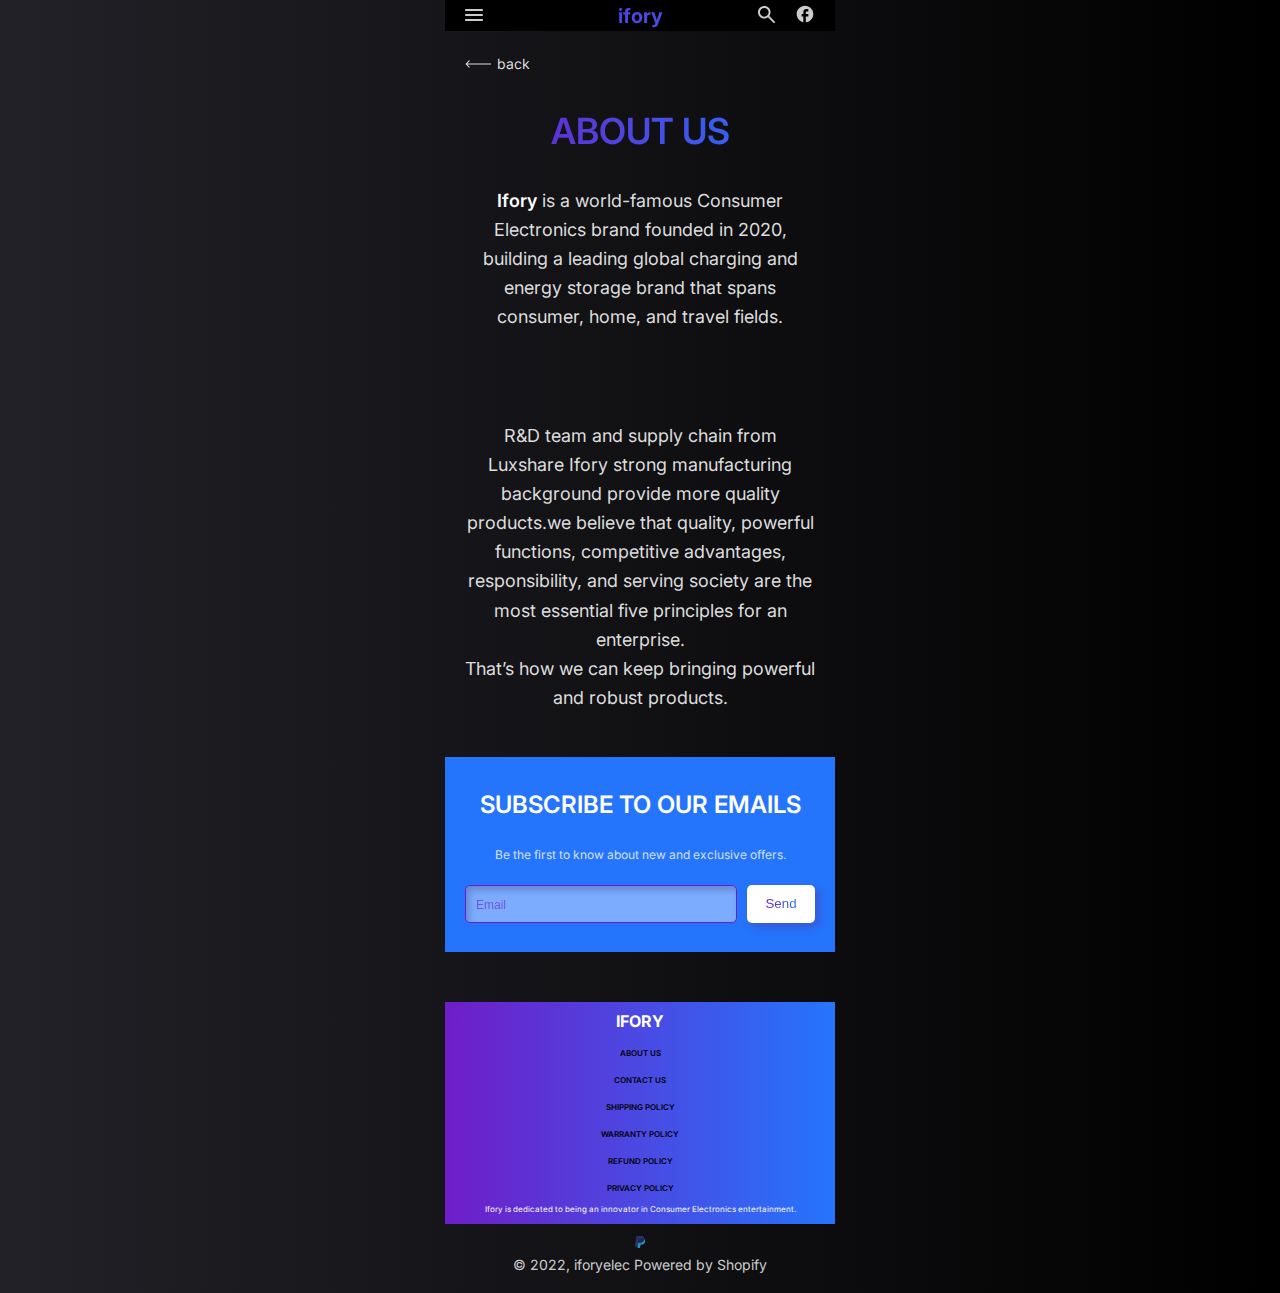
<file: about_us.html>
<!DOCTYPE html>
<html lang="en">
<head>
    <meta charset="UTF-8">
    <meta http-equiv="X-UA-Compatible" content="IE=edge">
    <meta name="viewport" content="width=device-width, initial-scale=1.0">
    <link rel="preconnect" href="https://fonts.googleapis.com">
    <link rel="preconnect" href="https://fonts.gstatic.com" crossorigin>
    <link href="https://fonts.googleapis.com/css2?family=Inter:wght@400;500;600;700&display=swap" rel="stylesheet">
    <!-- <script src="//code.jivosite.com/widget/QzEwHht4mn" async></script> -->
    <link rel="stylesheet" href="assets/css/main.css">
    <title>about us</title>
</head>
<body>
    <div class="wrapper">
        <!-- HEADER -->
        <header>
            <div class="container">
                <div class="header_nav">
                    <a href="/" class="hamburger">
                        <img src="assets/images/hamburger.svg" alt="hamburger_icon" class="hamburger">
                    </a>   
                    <div class="logo_link">
                        <a href="index.html" class="header_logo">ifory</a>
                    </div>
                    <div class="header_action">
                        <a href="#" class="search"><img src="assets/images/search.svg" alt=""></a>
                        <a href="#" class="search"><img src="assets/images/fb.svg" alt=""></a>
                    </div>
                </div>
                
            </div>

            <!-- Hamburger menu  -->
        <div class="hamburger_menu">
            <span class="close"><img src="assets/images/close.svg" alt=""></span>
            <div class="hamburger_row">
                <div class="links">
                    <ul>
                        <li>
                            <a href="about_us.html">About Us</a>
                        </li>
                        <li>
                            <a href="contact_us.html">contact Us</a>
                        </li>
                        <li>
                            <a href="shipping.html">Shipping policy</a>
                        </li>
                        <li>
                            <a href="warranty.html">warranty policy</a>
                        </li>
                        <li>
                            <a href="refund.html">refund policy</a>
                        </li>
                        <li>
                            <a href="privacy.html">privacy policy</a>
                        </li>
                    </ul>
                </div>
                <div class="hamburger_action">
                    <a href="mailto:Info@ifory.eu">Info@ifory.eu</a>
                    <a href="#"><img src="assets/images/fb2.svg" alt=""></a>
                </div>
            </div>  
        </div>
        </header>

        <!-- GO BACK -->
        <section class="go_back">
            <div class="container">
            <div class="back_button"><a href="index.html"><img src="assets/images/arrow.svg" alt="">back</a></div>
            </div>
        </section>

        <!-- SECTION ABOUT US -->
        <section class="about_us">
            <div class="container">
                <div class="section_title">
                    About us
                </div>
                <div class="section_texts">
                    <p><span>Ifory</span> is a world-famous Consumer Electronics brand founded in 2020, building a leading global charging and energy storage brand that spans consumer, home, and travel fields.</p>
                    <br />
                    <p>R&D team and supply chain from Luxshare Ifory strong manufacturing background provide more quality products.we believe that quality, powerful functions, competitive advantages, responsibility, and serving society are the most essential five principles for an enterprise. <br /> 
                        That’s how we can keep bringing powerful and robust products.</p>
                </div>            
            </div>
        </section>

        <!-- SECTION SUBSCRIBE FORM -->
        <section class="subscribe_form">
            <div class="container">
                <div class="subscribe_form_row">
                    <div class="subscribe_title">
                        SUBSCRIBE TO OUR EMAILS
                    </div>
                    <div class="subscribe_description">
                        Be the first to know about new and exclusive offers.
                    </div>
                    <form action="" class="subscribe">
                        <input type="text" placeholder="Email" id="email" name="email">
                    <button class="submit"><span>Send</span></button>
                    </form>
            </div>
            </div>
            
        </section>

        <!-- FOOTER -->
        <footer>
            <div class="footer_row">
                <div class="footer_top">
                    <div class="container">
                        <a href="index.html" class="footer_logo">
                            ifory
                        </a>
                        <ul class="links">
                            <li>
                                <a href="about_us.html">About Us</a>
                            </li>
                            <li>
                                <a href="contact_us.html">contact Us</a>
                            </li>
                            <li>
                                <a href="shipping.html">shipping policy</a>
                            </li>
                            <li>
                                <a href="warranty.html">warranty policy</a>
                            </li>
                            <li>
                                <a href="refund.html">refund policy</a>
                            </li>
                            <li>
                                <a href="privacy.html">privacy policy</a>
                            </li>
                        </ul>
                        <div class="term">
                            Ifory is dedicated to being an innovator in Consumer Electronics entertainment.
                        </div>
                    </div>
                </div>
                <div class="footer_bottom">
                    <div class="container">
                        <div class="bottom_link"><a href="index.html"><img src="assets/images/favicon.svg" alt=""></a>
                    </div>
                    <p>© 2022, iforyelec Powered by Shopify</p>
                    </div>
                </div>
            </div>

        </footer>
    </div>
    <script src="assets/js/main.js"></script>
</body>
</html>
</file>
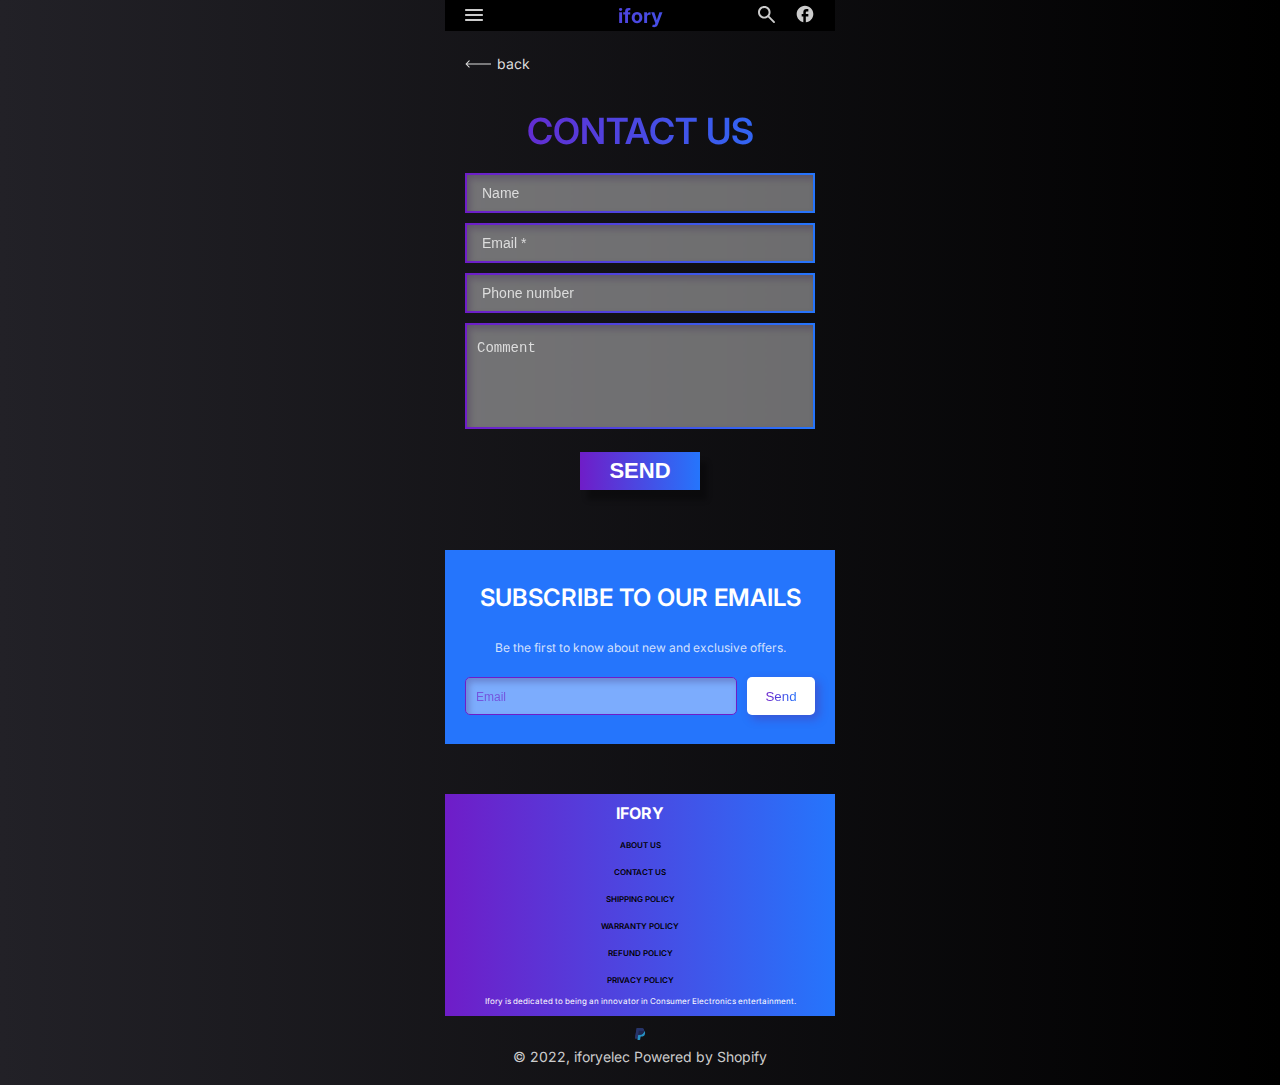
<file: contact_us.html>
<!DOCTYPE html>
<html lang="en">
<head>
    <meta charset="UTF-8">
    <meta http-equiv="X-UA-Compatible" content="IE=edge">
    <meta name="viewport" content="width=device-width, initial-scale=1.0">
    <link rel="preconnect" href="https://fonts.googleapis.com">
    <link rel="preconnect" href="https://fonts.gstatic.com" crossorigin>
    <link href="https://fonts.googleapis.com/css2?family=Inter:wght@400;500;600;700&display=swap" rel="stylesheet">
    <!-- <script src="//code.jivosite.com/widget/QzEwHht4mn" async></script> -->
    <link rel="stylesheet" href="assets/css/main.css">
    <title>about us</title>
</head>
<body>
    <div class="wrapper">
        <!-- HEADER -->
        <header>
            <div class="container">
                <div class="header_nav">
                    <a href="/" class="hamburger">
                        <img src="assets/images/hamburger.svg" alt="hamburger_icon" class="hamburger">
                    </a>   
                    <div class="logo_link">
                        <a href="index.html" class="header_logo">ifory</a>
                    </div>
                    <div class="header_action">
                        <a href="#" class="search"><img src="assets/images/search.svg" alt=""></a>
                        <a href="#" class="search"><img src="assets/images/fb.svg" alt=""></a>
                    </div>
                </div>
                
            </div>

            <!-- Hamburger menu  -->
        <div class="hamburger_menu">
            <span class="close"><img src="assets/images/close.svg" alt=""></span>
            <div class="hamburger_row">
                <div class="links">
                    <ul>
                        <li>
                            <a href="about_us.html">About Us</a>
                        </li>
                        <li>
                            <a href="contact_us.html">contact Us</a>
                        </li>
                        <li>
                            <a href="shipping.html">Shipping policy</a>
                        </li>
                        <li>
                            <a href="warranty.html">warranty policy</a>
                        </li>
                        <li>
                            <a href="refund.html">refund policy</a>
                        </li>
                        <li>
                            <a href="privacy.html">privacy policy</a>
                        </li>
                    </ul>
                </div>
                <div class="hamburger_action">
                    <a href="mailto:Info@ifory.eu">Info@ifory.eu</a>
                    <a href="#"><img src="assets/images/fb2.svg" alt=""></a>
                </div>
            </div>  
        </div>
        </header>

        <!-- GO BACK -->
        <section class="go_back">
            <div class="container">
            <div class="back_button"><a href="index.html"><img src="assets/images/arrow.svg" alt="">back</a></div>
            </div>
        </section>

        <!-- SECTION ABOUT US -->
        <section class="contact_us">
            <div class="container">
                <div class="section_title">
                    contact us
                </div>
                <form action="">
                    <input type="text" name="name" placeholder="Name">
                    <input type="email" name="email" placeholder="Email *" required>
                    <input type="number" name="phone" placeholder="Phone number">
                    <textarea name="comment" id="" cols="30" rows="10" placeholder="Comment"></textarea>
                    <button class="submit">Send</button>
                </form>          
            </div>
        </section>

        <!-- SECTION SUBSCRIBE FORM -->
        <section class="subscribe_form">
            <div class="container">
                <div class="subscribe_form_row">
                    <div class="subscribe_title">
                        SUBSCRIBE TO OUR EMAILS
                    </div>
                    <div class="subscribe_description">
                        Be the first to know about new and exclusive offers.
                    </div>
                    <form action="" class="subscribe">
                        <input type="text" placeholder="Email" id="email" name="email">
                    <button class="submit"><span>Send</span></button>
                    </form>
            </div>
            </div>
            
        </section>

        <!-- FOOTER -->
        <footer>
            <div class="footer_row">
                <div class="footer_top">
                    <div class="container">
                        <a href="index.html" class="footer_logo">
                            ifory
                        </a>
                        <ul class="links">
                            <li>
                                <a href="about_us.html">About Us</a>
                            </li>
                            <li>
                                <a href="contact_us.html">contact Us</a>
                            </li>
                            <li>
                                <a href="shipping.html">shipping policy</a>
                            </li>
                            <li>
                                <a href="warranty.html">warranty policy</a>
                            </li>
                            <li>
                                <a href="refund.html">refund policy</a>
                            </li>
                            <li>
                                <a href="privacy.html">privacy policy</a>
                            </li>
                        </ul>
                        <div class="term">
                            Ifory is dedicated to being an innovator in Consumer Electronics entertainment.
                        </div>
                    </div>
                </div>
                <div class="footer_bottom">
                    <div class="container">
                        <div class="bottom_link"><a href="index.html"><img src="assets/images/favicon.svg" alt=""></a>
                    </div>
                    <p>© 2022, iforyelec Powered by Shopify</p>
                    </div>
                </div>
            </div>

        </footer>
    </div>
    <script src="assets/js/main.js"></script>
</body>
</html>
</file>
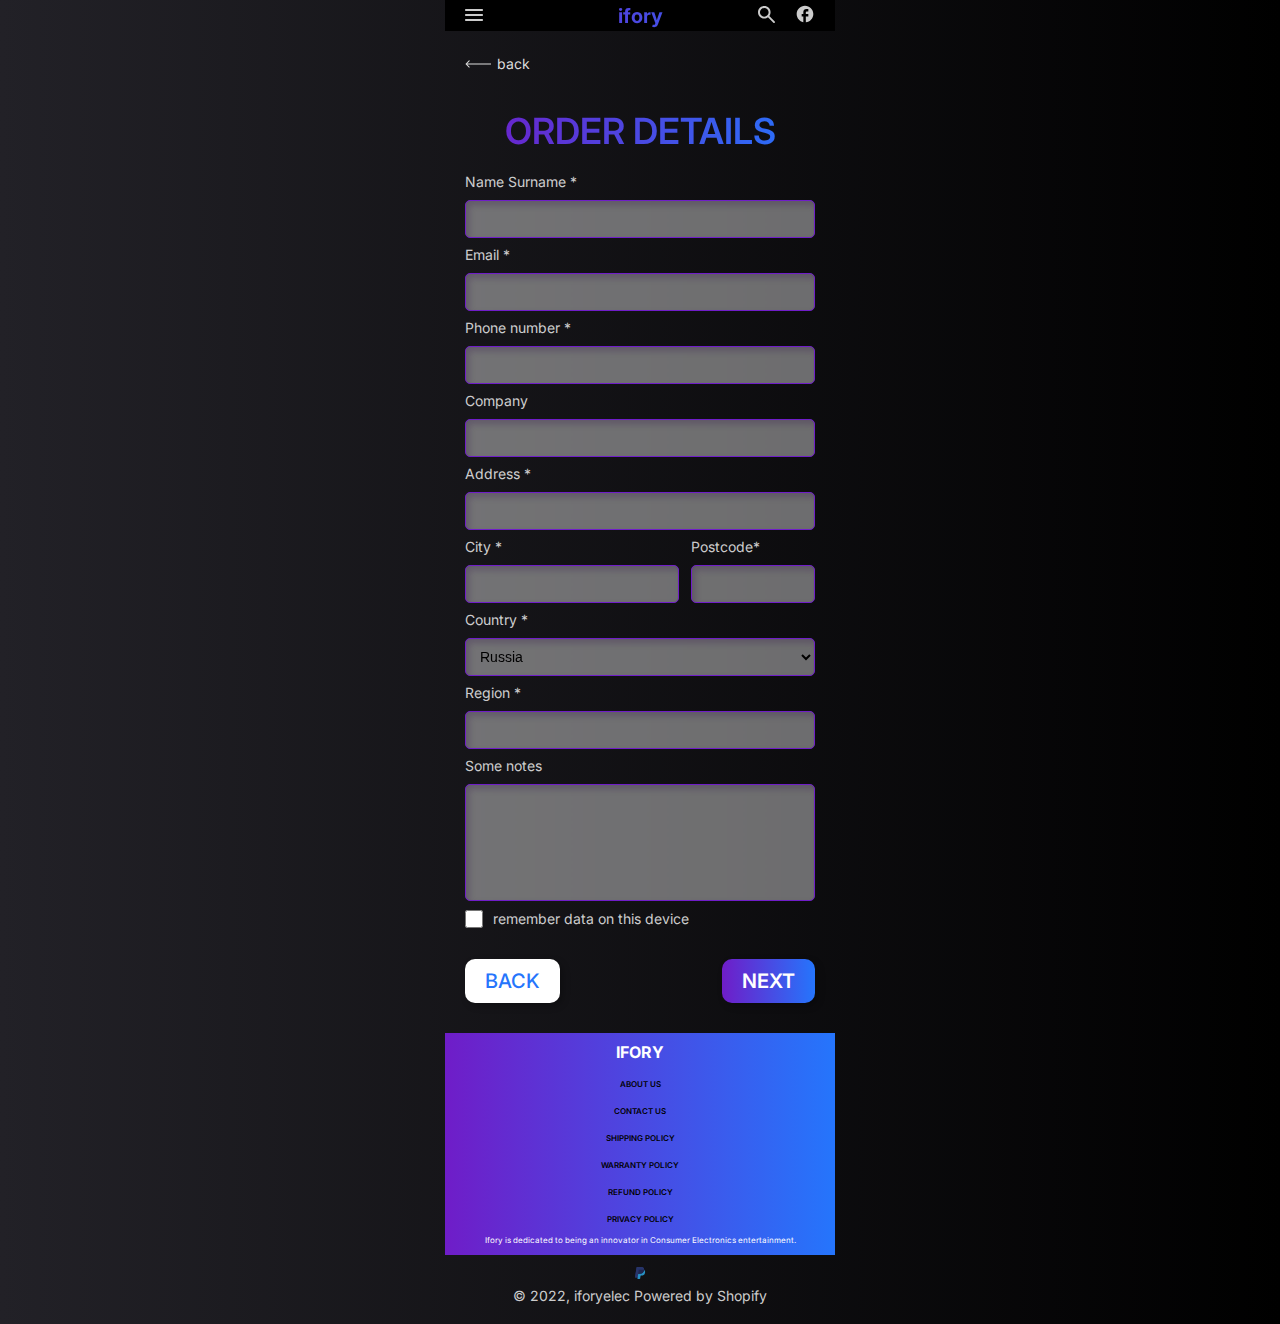
<file: order_details.html>
<!DOCTYPE html>
<html lang="en">
<head>
    <meta charset="UTF-8">
    <meta http-equiv="X-UA-Compatible" content="IE=edge">
    <meta name="viewport" content="width=device-width, initial-scale=1.0">
    <link rel="preconnect" href="https://fonts.googleapis.com">
    <link rel="preconnect" href="https://fonts.gstatic.com" crossorigin>
    <link href="https://fonts.googleapis.com/css2?family=Inter:wght@400;500;600;700&display=swap" rel="stylesheet">
    <!-- <script src="//code.jivosite.com/widget/QzEwHht4mn" async></script> -->
    <link rel="stylesheet" href="assets/css/main.css">
    <title>order details</title>
</head>
<body>
    <div class="wrapper">
        <!-- HEADER -->
        <header>
            <div class="container">
                <div class="header_nav">
                    <a href="/" class="hamburger">
                        <img src="assets/images/hamburger.svg" alt="hamburger_icon" class="hamburger">
                    </a>   
                    <div class="logo_link">
                        <a href="index.html" class="header_logo">ifory</a>
                    </div>
                    <div class="header_action">
                        <a href="#" class="search"><img src="assets/images/search.svg" alt=""></a>
                        <a href="#" class="search"><img src="assets/images/fb.svg" alt=""></a>
                    </div>
                </div>
                
            </div>

            <!-- Hamburger menu  -->
        <div class="hamburger_menu">
            <span class="close"><img src="assets/images/close.svg" alt=""></span>
            <div class="hamburger_row">
                <div class="links">
                    <ul>
                        <li>
                            <a href="about_us.html">About Us</a>
                        </li>
                        <li>
                            <a href="contact_us.html">contact Us</a>
                        </li>
                        <li>
                            <a href="shipping.html">Shipping policy</a>
                        </li>
                        <li>
                            <a href="warranty.html">warranty policy</a>
                        </li>
                        <li>
                            <a href="refund.html">refund policy</a>
                        </li>
                        <li>
                            <a href="privacy.html">privacy policy</a>
                        </li>
                    </ul>
                </div>
                <div class="hamburger_action">
                    <a href="mailto:Info@ifory.eu">Info@ifory.eu</a>
                    <a href="#"><img src="assets/images/fb2.svg" alt=""></a>
                </div>
            </div>  
        </div>
        </header>

        <!-- GO BACK -->
        <section class="go_back">
            <div class="container">
            <div class="back_button"><a href="payment_details.html"><img src="assets/images/arrow.svg" alt="">back</a></div>
            </div>
        </section>

        <!-- SECTION ORDER DETAILS -->
        <section class="order_details">
            <div class="container">
                <div class="section_title">
                    Order details
                </div>
                <form action="">
                    <label for="fullName">Name Surname *
                        <input type="text" id="surName" name="surName" required>
                    </label>
                    <label for="email">Email *
                        <input type="email" id="email" name="email" required>
                    </label>
                    <label for="phone">Phone number *
                        <input id="phone" type="number" name="phone" required>
                    </label>
                    <label for="company">Company
                        <input type="text" id="company" name="company" required>
                    </label>
                    <label for="address">Address *
                        <input type="text" id="address" name="address" required>
                    </label>
                    <div class="double_form">
                        <label for="city">City *
                            <input type="text" id="city" name="city" required>
                        </label>
                        <label for="postcode">Postcode*
                            <input type="text" id="postcode" name="postcode" required>
                        </label>
                    </div>
                    <label for="country">Country *
                        <select name="country" id="country" required>
                            <option>Russia</option>
                        </select>
                    </label>
                    <label for="region">Region *
                        <input type="text" id="region" name="region" required>
                    </label>
                    <label for="notes">Some notes
                        <textarea type="text" id="notes" name="notes" rows="7"></textarea>
                    </label>
                    <div class="agreement">
                        <input type="checkbox" id="agreement" name="agreement" value="agreement">
                    <label for="agreement">remember data on this device</label>
                    </div>
                </form>
                <div class="buttons">
                    <a href="payment_details.html" class="prev">back</a>
                    <a href="#" class="next">next</a>
                </div>     
            </div>
        </section>

        <!-- FOOTER -->
        <footer>
            <div class="footer_row">
                <div class="footer_top">
                    <div class="container">
                        <a href="index.html" class="footer_logo">
                            ifory
                        </a>
                        <ul class="links">
                            <li>
                                <a href="about_us.html">About Us</a>
                            </li>
                            <li>
                                <a href="contact_us.html">contact Us</a>
                            </li>
                            <li>
                                <a href="shipping.html">shipping policy</a>
                            </li>
                            <li>
                                <a href="warranty.html">warranty policy</a>
                            </li>
                            <li>
                                <a href="refund.html">refund policy</a>
                            </li>
                            <li>
                                <a href="privacy.html">privacy policy</a>
                            </li>
                        </ul>
                        <div class="term">
                            Ifory is dedicated to being an innovator in Consumer Electronics entertainment.
                        </div>
                    </div>
                </div>
                <div class="footer_bottom">
                    <div class="container">
                        <div class="bottom_link"><a href="index.html"><img src="assets/images/favicon.svg" alt=""></a>
                    </div>
                    <p>© 2022, iforyelec Powered by Shopify</p>
                    </div>
                </div>
            </div>

        </footer>
    </div>
    <script src="assets/js/main.js"></script>
</body>
</html>
</file>
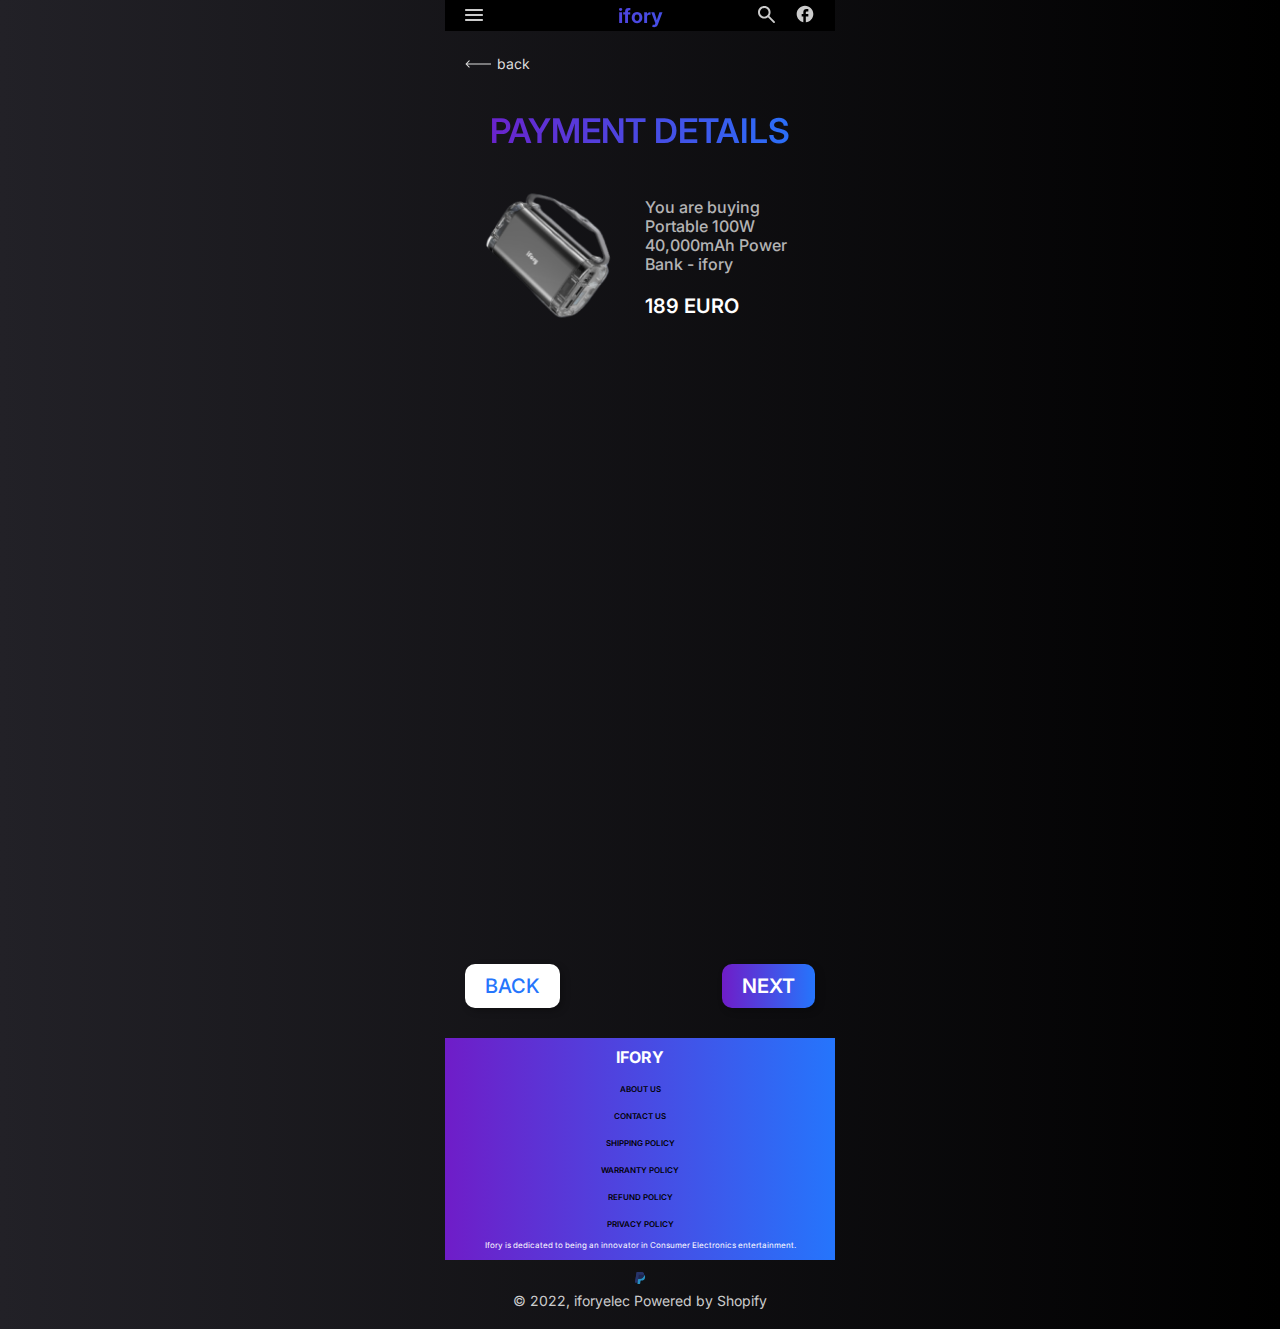
<file: payment_details.html>
<!DOCTYPE html>
<html lang="en">
<head>
    <meta charset="UTF-8">
    <meta http-equiv="X-UA-Compatible" content="IE=edge">
    <meta name="viewport" content="width=device-width, initial-scale=1.0">
    <link rel="preconnect" href="https://fonts.googleapis.com">
    <link rel="preconnect" href="https://fonts.gstatic.com" crossorigin>
    <link href="https://fonts.googleapis.com/css2?family=Inter:wght@400;500;600;700&display=swap" rel="stylesheet">
    <!-- <script src="//code.jivosite.com/widget/QzEwHht4mn" async></script> -->
    <link rel="stylesheet" href="assets/css/main.css">
    <title>payment details</title>
</head>
<body>
    <div class="wrapper">
       <!-- HEADER -->
       <header>
        <div class="container">
            <div class="header_nav">
                <a href="/" class="hamburger">
                    <img src="assets/images/hamburger.svg" alt="hamburger_icon" class="hamburger">
                </a>   
                <div class="logo_link">
                    <a href="index.html" class="header_logo">ifory</a>
                </div>
                <div class="header_action">
                    <a href="#" class="search"><img src="assets/images/search.svg" alt=""></a>
                    <a href="#" class="search"><img src="assets/images/fb.svg" alt=""></a>
                </div>
            </div>
            
        </div>

        <!-- Hamburger menu  -->
    <div class="hamburger_menu">
        <span class="close"><img src="assets/images/close.svg" alt=""></span>
        <div class="hamburger_row">
            <div class="links">
                <ul>
                    <li>
                        <a href="about_us.html">About Us</a>
                    </li>
                    <li>
                        <a href="contact_us.html">contact Us</a>
                    </li>
                    <li>
                        <a href="shipping.html">Shipping policy</a>
                    </li>
                    <li>
                        <a href="warranty.html">warranty policy</a>
                    </li>
                    <li>
                        <a href="refund.html">refund policy</a>
                    </li>
                    <li>
                        <a href="privacy.html">privacy policy</a>
                    </li>
                </ul>
            </div>
            <div class="hamburger_action">
                <a href="mailto:Info@ifory.eu">Info@ifory.eu</a>
                <a href="#"><img src="assets/images/fb2.svg" alt=""></a>
            </div>
        </div>  
    </div>
       </header>

        <!-- GO BACK -->
        <section class="go_back">
            <div class="container">
            <div class="back_button"><a href="index.html"><img src="assets/images/arrow.svg" alt="">back</a></div>
            </div>
        </section>

        <!-- SECTION PAYMENT DETAILS -->
        <section class="payment_details">
            <div class="container">
                <div class="section_title">
                    payment details
                </div>
                <div class="payment_row">
                    <div class="item_top">
                        <div class="item_left">
                            <img src="assets/images/ifory.png" alt="">
                        </div>   
                        <div class="item_right">
                            <div class="right_text">
                                You are buying Portable 100W 40,000mAh Power Bank - ifory 
                            </div>
                            <div class="right_price">
                                189 EURO
                            </div>
                        </div>
                    </div>
                    <div class="item_bottom">
                        <div class="buttons">
                            <a href="index.html" class="prev">back</a>
                            <a href="order_details.html" class="next">next</a>
                        </div>
                    </div>
                </div>        
            </div>
        </section>

        <!-- FOOTER -->
        <footer>
            <div class="footer_row">
                <div class="footer_top">
                    <div class="container">
                        <a href="index.html" class="footer_logo">
                            ifory
                        </a>
                        <ul class="links">
                            <li>
                                <a href="about_us.html">About Us</a>
                            </li>
                            <li>
                                <a href="contact_us.html">contact Us</a>
                            </li>
                            <li>
                                <a href="shipping.html">shipping policy</a>
                            </li>
                            <li>
                                <a href="warranty.html">warranty policy</a>
                            </li>
                            <li>
                                <a href="refund.html">refund policy</a>
                            </li>
                            <li>
                                <a href="privacy.html">privacy policy</a>
                            </li>
                        </ul>
                        <div class="term">
                            Ifory is dedicated to being an innovator in Consumer Electronics entertainment.
                        </div>
                    </div>
                </div>
                <div class="footer_bottom">
                    <div class="container">
                        <div class="bottom_link"><a href="index.html"><img src="assets/images/favicon.svg" alt=""></a>
                    </div>
                    <p>© 2022, iforyelec Powered by Shopify</p>
                    </div>
                </div>
            </div>

        </footer>
    </div>
    <script src="assets/js/main.js"></script>
</body>
</html>
</file>
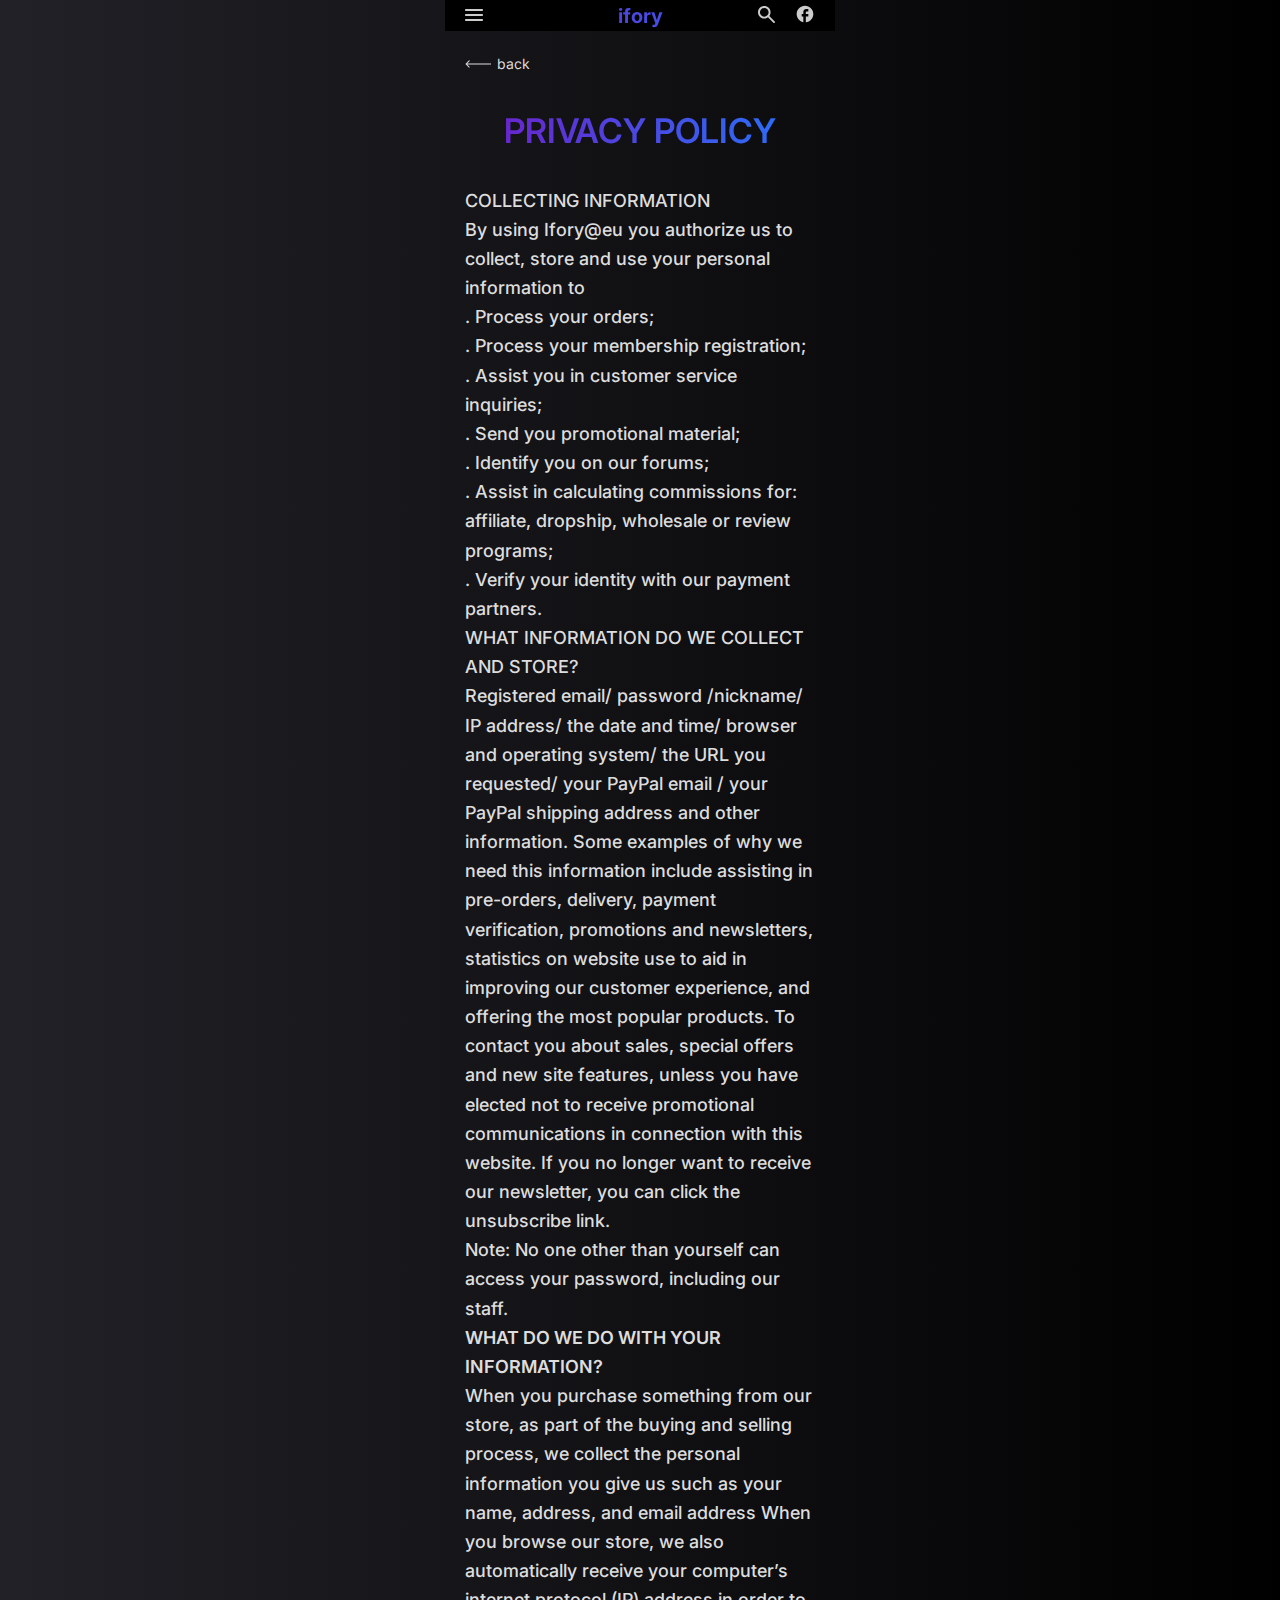
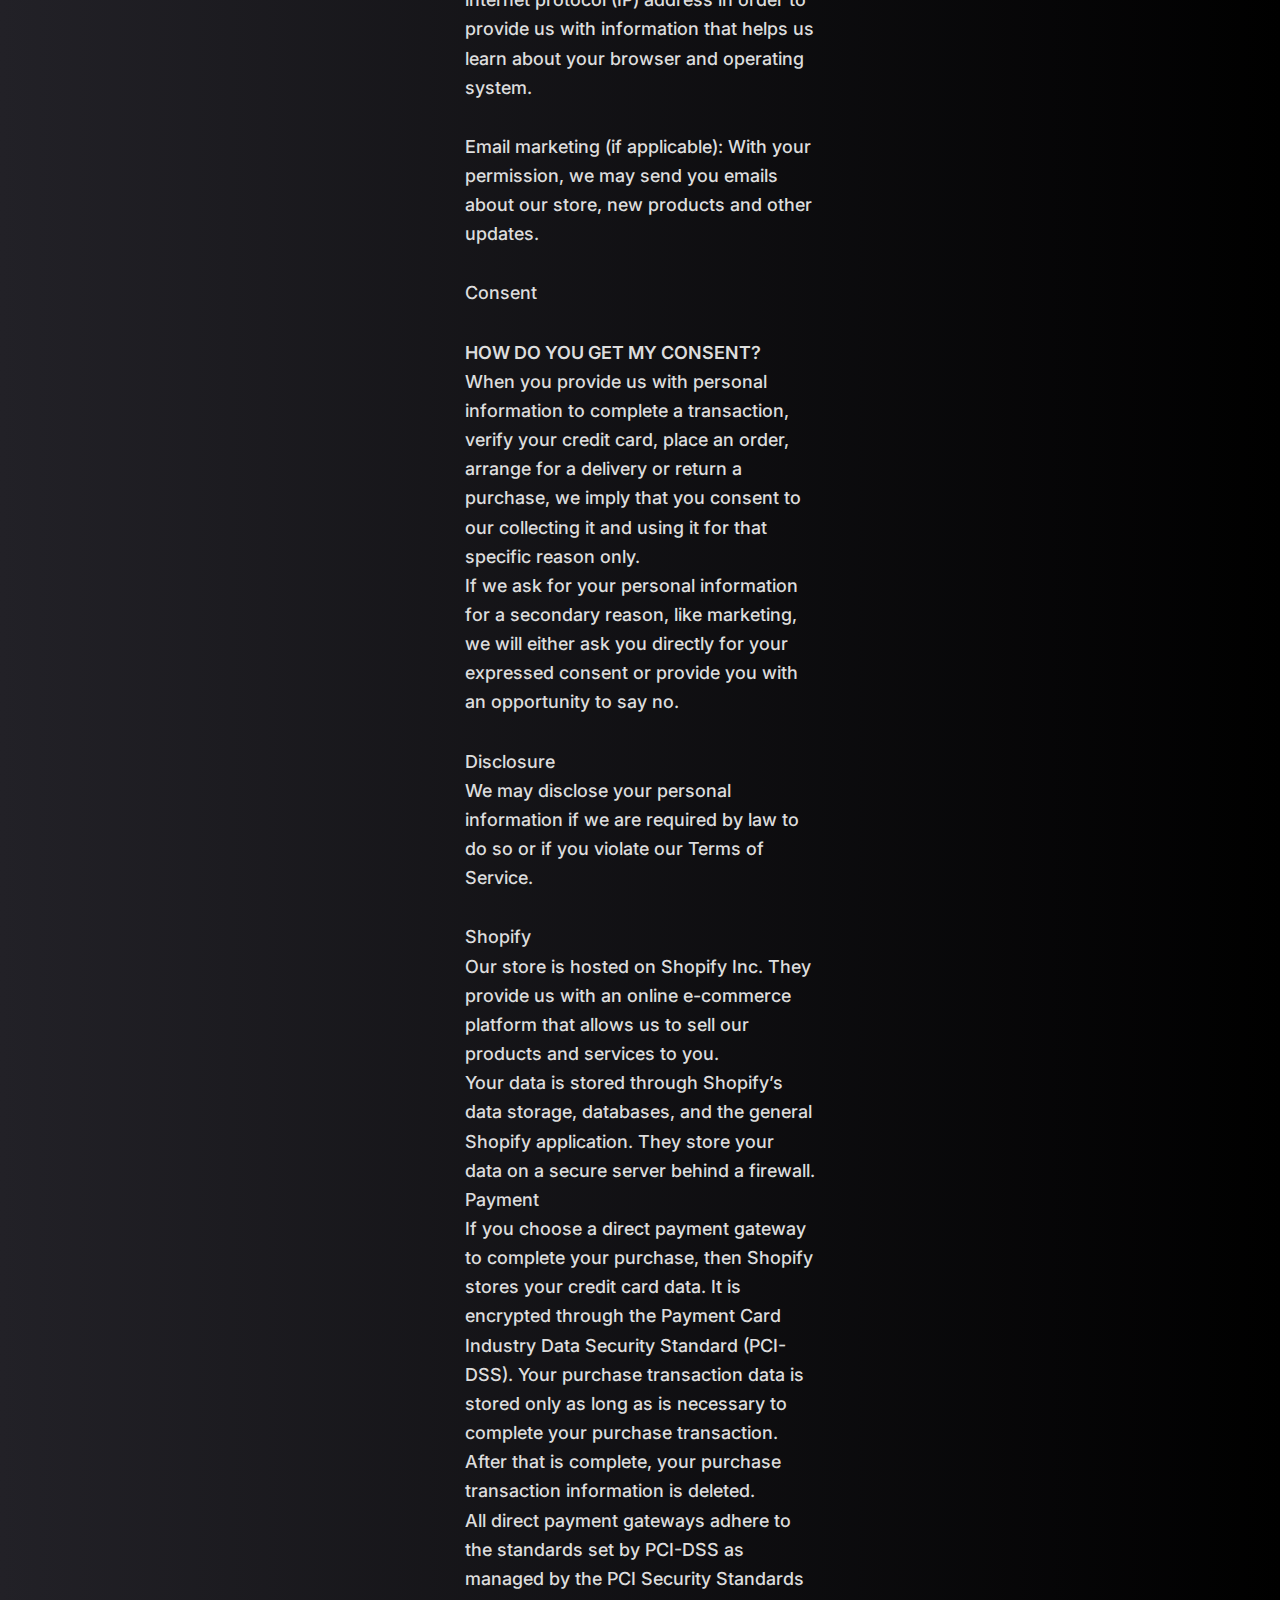
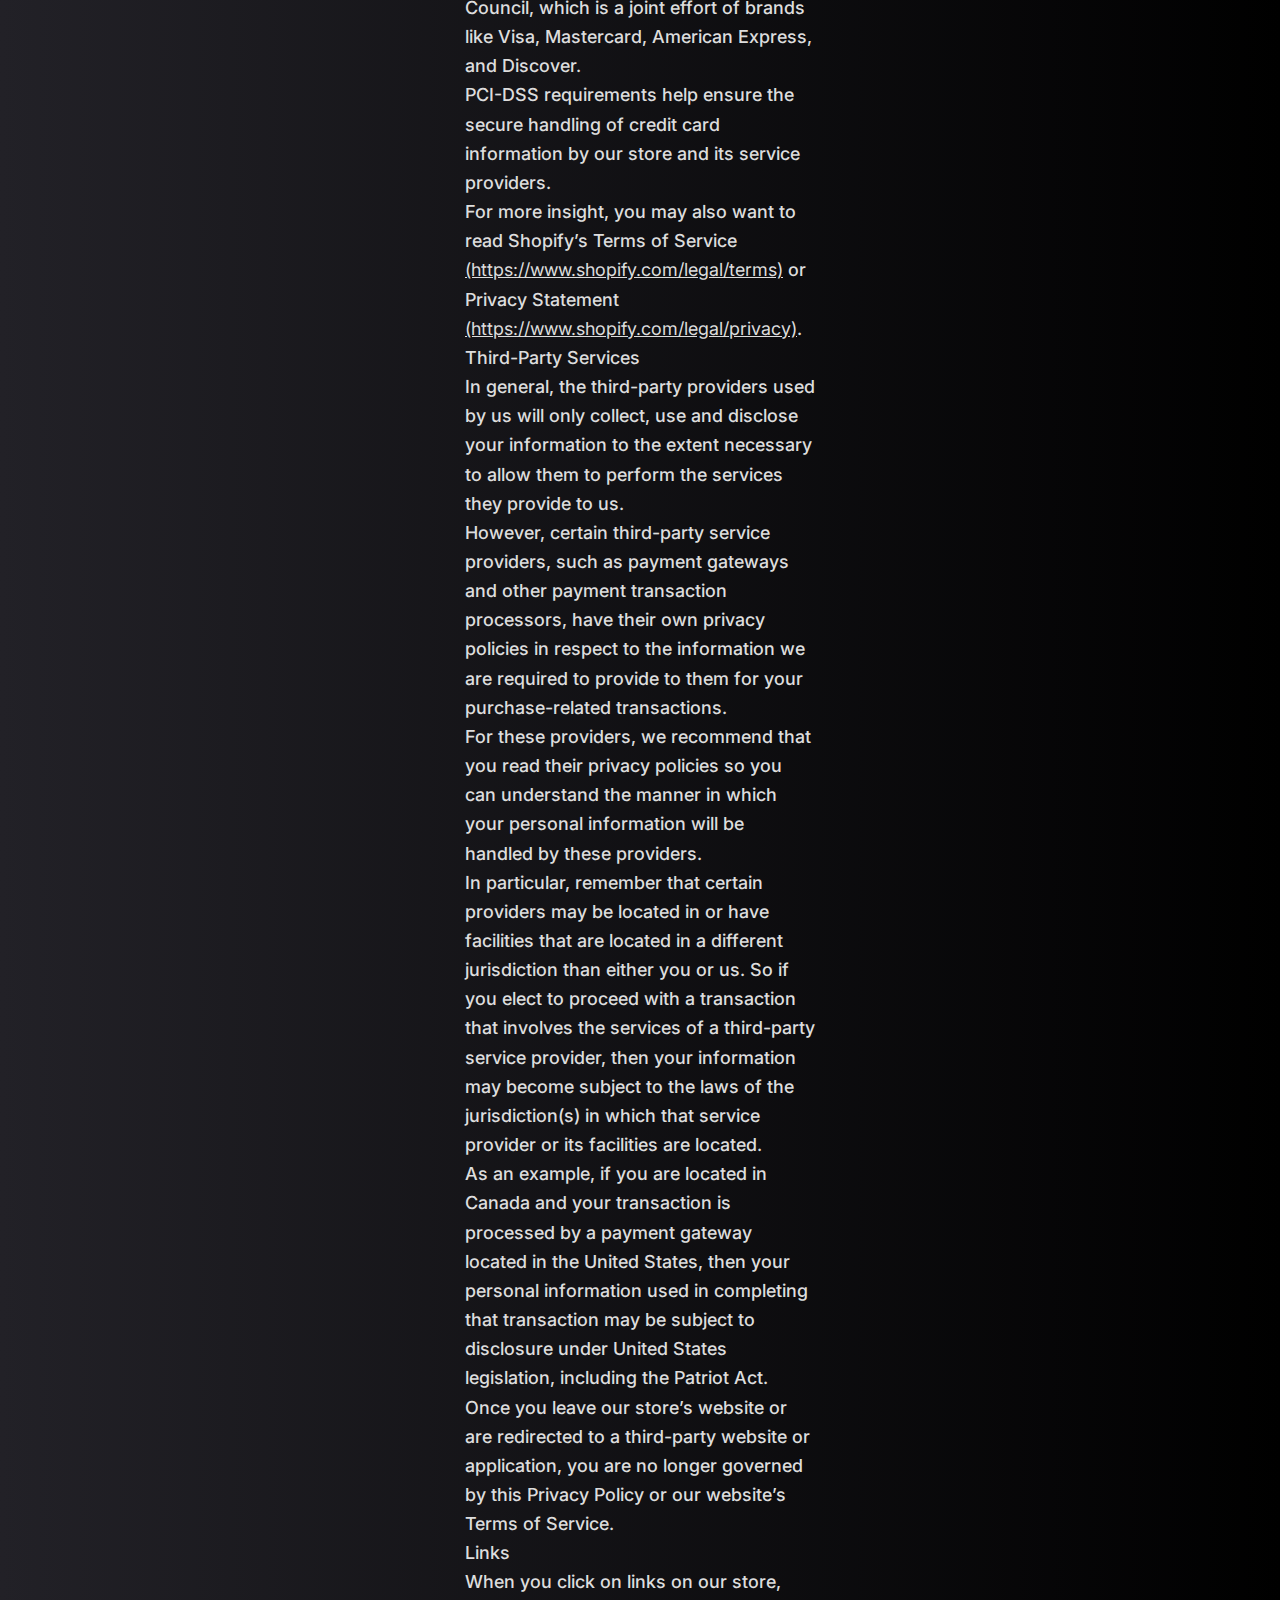
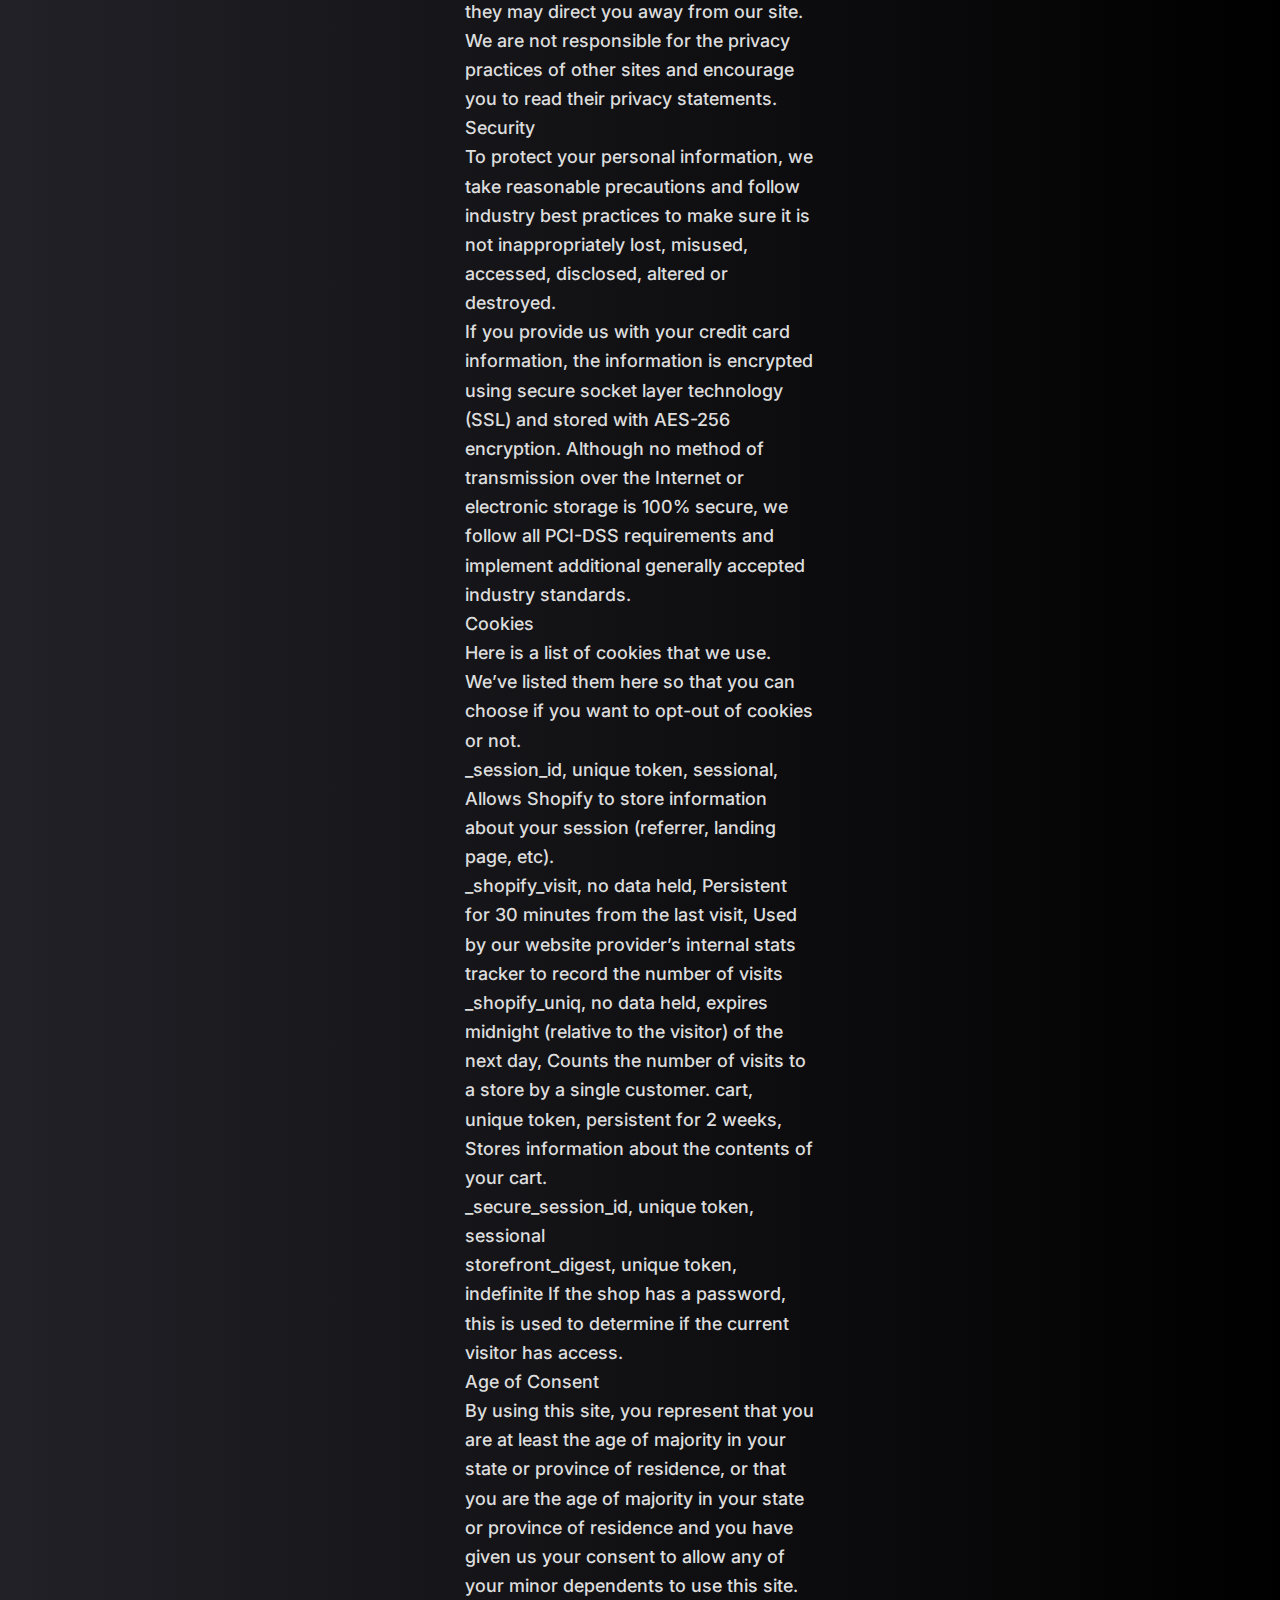
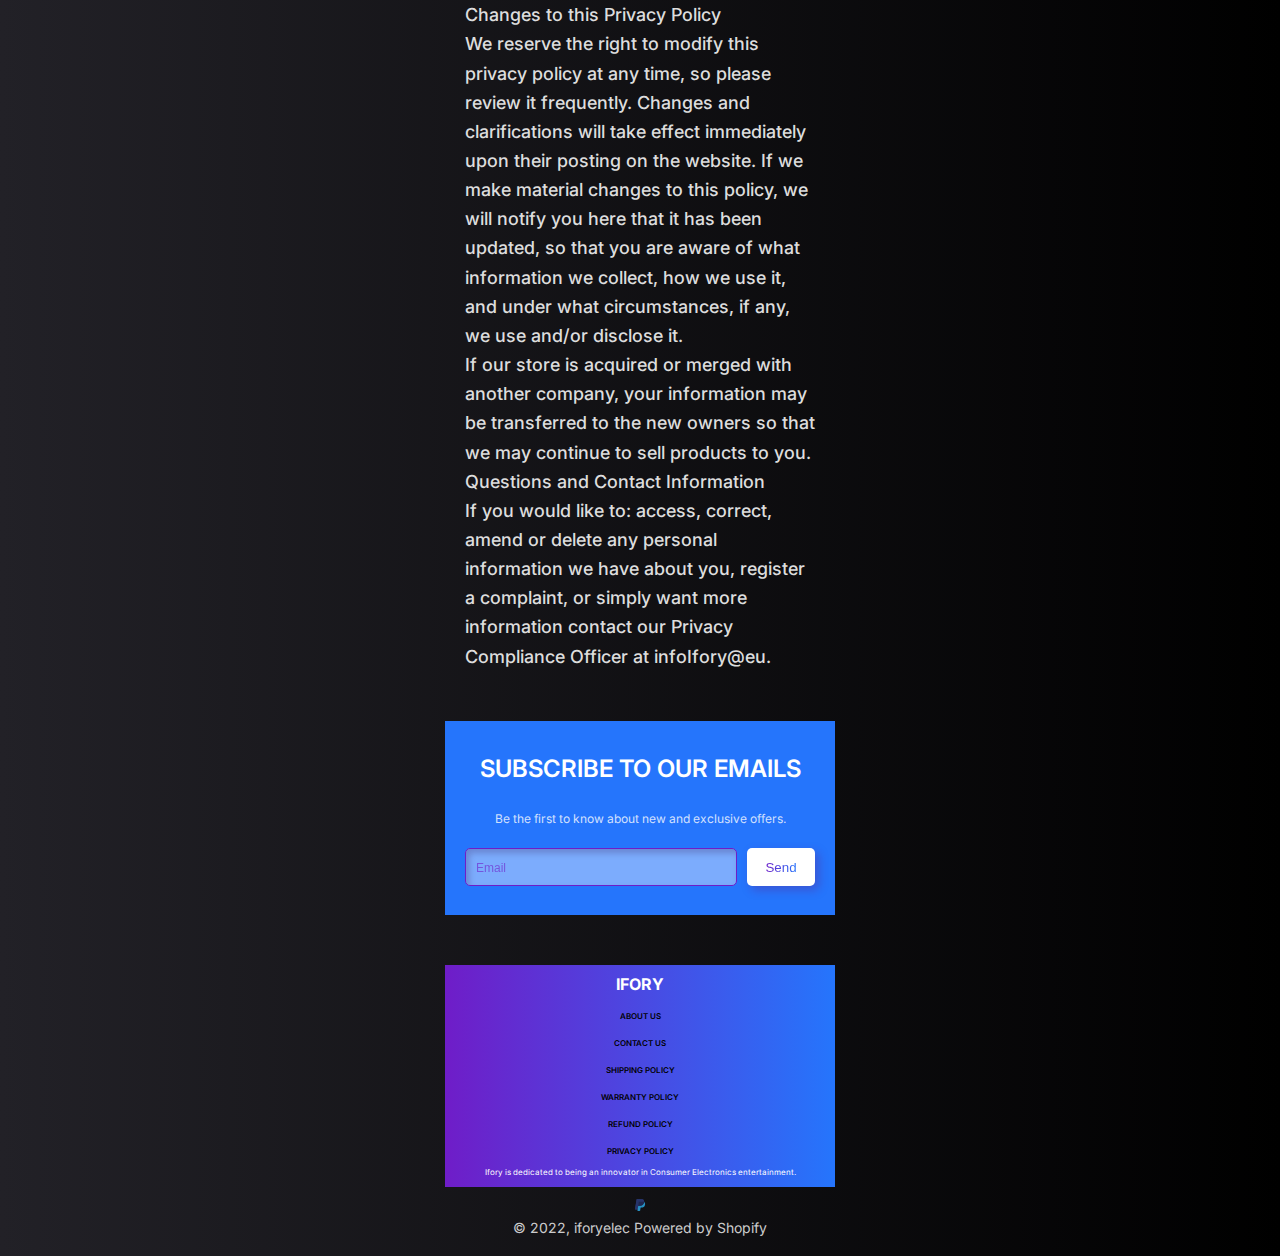
<file: privacy.html>
<!DOCTYPE html>
<html lang="en">
<head>
    <meta charset="UTF-8">
    <meta http-equiv="X-UA-Compatible" content="IE=edge">
    <meta name="viewport" content="width=device-width, initial-scale=1.0">
    <link rel="preconnect" href="https://fonts.googleapis.com">
    <link rel="preconnect" href="https://fonts.gstatic.com" crossorigin>
    <link href="https://fonts.googleapis.com/css2?family=Inter:wght@400;500;600;700&display=swap" rel="stylesheet">
    <!-- <script src="//code.jivosite.com/widget/QzEwHht4mn" async></script> -->
    <link rel="stylesheet" href="assets/css/main.css">
    <title>refund</title>
</head>
<body>
    <div class="wrapper">
        <!-- HEADER -->
        <header>
            <div class="container">
                <div class="header_nav">
                    <a href="/" class="hamburger">
                        <img src="assets/images/hamburger.svg" alt="hamburger_icon" class="hamburger">
                    </a>   
                    <div class="logo_link">
                        <a href="index.html" class="header_logo">ifory</a>
                    </div>
                    <div class="header_action">
                        <a href="#" class="search"><img src="assets/images/search.svg" alt=""></a>
                        <a href="#" class="search"><img src="assets/images/fb.svg" alt=""></a>
                    </div>
                </div>
                
            </div>

            <!-- Hamburger menu  -->
        <div class="hamburger_menu">
            <span class="close"><img src="assets/images/close.svg" alt=""></span>
            <div class="hamburger_row">
                <div class="links">
                    <ul>
                        <li>
                            <a href="about_us.html">About Us</a>
                        </li>
                        <li>
                            <a href="contact_us.html">contact Us</a>
                        </li>
                        <li>
                            <a href="shipping.html">Shipping policy</a>
                        </li>
                        <li>
                            <a href="warranty.html">warranty policy</a>
                        </li>
                        <li>
                            <a href="refund.html">refund policy</a>
                        </li>
                        <li>
                            <a href="privacy.html">privacy policy</a>
                        </li>
                    </ul>
                </div>
                <div class="hamburger_action">
                    <a href="mailto:Info@ifory.eu">Info@ifory.eu</a>
                    <a href="#"><img src="assets/images/fb2.svg" alt=""></a>
                </div>
            </div>  
        </div>
        </header>

        <!-- GO BACK -->
        <section class="go_back">
            <div class="container">
            <div class="back_button"><a href="index.html"><img src="assets/images/arrow.svg" alt="">back</a></div>
            </div>
        </section>

        <!-- SECTION REFUND POLICY -->
        <section class="privacy_policy">
            <div class="container">
                <div class="section_title">
                    privacy policy
                </div>
                <div class="section_texts">
                    <p>
                        COLLECTING INFORMATION <br />
                        By using Ifory@eu you authorize us to collect, store and use your personal information to <br />
                        . Process your orders; <br />
                        . Process your membership registration; <br />
                        . Assist you in customer service inquiries; <br />
                        . Send you promotional material; <br />
                        . Identify you on our forums; <br />
                        . Assist in calculating commissions for: affiliate, dropship, wholesale or review programs; <br />
                        . Verify your identity with our payment partners. <br />
                        WHAT INFORMATION DO WE COLLECT AND STORE? <br />
                        Registered email/ password /nickname/ IP address/ the date and time/ browser and operating system/ the URL you requested/ your PayPal email / your PayPal shipping address and other information. Some examples of why we need this information include assisting in pre-orders, delivery, payment verification, promotions and newsletters, statistics on website use to aid in improving our customer experience, and offering the most popular products. To contact you about sales, special offers and new site features, unless you have elected not to receive promotional communications in connection with this website. If you no longer want to receive our newsletter, you can click the unsubscribe link. <br />
                        Note: No one other than yourself can access your password, including our staff. <br />
                        <span class="uppercase">What do We do with Your Information?</span> <br />
                        When you purchase something from our store, as part of the buying and selling process, we collect the personal information you give us such as your name, address, and email address
                        When you browse our store, we also automatically receive your computer’s internet protocol (IP) address in order to provide us with information that helps us learn about your browser and operating system.
                    </p>
                    <p>
                        Email marketing (if applicable): With your permission, we may send you emails about our store, new products and other updates.
                    </p>
                    <p>
                        Consent
                    </p>
                    <p>
                    <span class="uppercase">How do you get my consent?</span> 
                        When you provide us with personal information to complete a transaction, verify your credit card, place an order, arrange for a delivery or return a purchase, we imply that you consent to our collecting it and using it for that specific reason only. <br />
                        If we ask for your personal information for a secondary reason, like marketing, we will either ask you directly for your expressed consent or provide you with an opportunity to say no.
                    </p>
                    <p>
                        Disclosure <br />
                        We may disclose your personal information if we are required by law to do so or if you violate our Terms of Service.
                    </p>
                    <p>
                        Shopify <br />
                        Our store is hosted on Shopify Inc. They provide us with an online e-commerce platform that allows us to sell our products and services to you. <br />
                        Your data is stored through Shopify’s data storage, databases, and the general Shopify application. They store your data on a secure server behind a firewall. <br />
                        Payment <br />
                        If you choose a direct payment gateway to complete your purchase, then Shopify stores your credit card data. It is encrypted through the Payment Card Industry Data Security Standard (PCI-DSS). Your purchase transaction data is stored only as long as is necessary to complete your purchase transaction. After that is complete, your purchase transaction information is deleted. <br />
                        All direct payment gateways adhere to the standards set by PCI-DSS as managed by the PCI Security Standards Council, which is a joint effort of brands like Visa, Mastercard, American Express, and Discover. <br />
                        PCI-DSS requirements help ensure the secure handling of credit card information by our store and its service providers. <br />
                        For more insight, you may also want to read Shopify’s Terms of Service <a href="https://www.shopify.com/legal/terms">(https://www.shopify.com/legal/terms)</a> or Privacy Statement <a href="https://www.shopify.com/legal/privacy">(https://www.shopify.com/legal/privacy)</a>.
                        Third-Party Services <br />
                        In general, the third-party providers used by us will only collect, use and disclose your information to the extent necessary to allow them to perform the services they provide to us. <br />
                        However, certain third-party service providers, such as payment gateways and other payment transaction processors, have their own privacy policies in respect to the information we are required to provide to them for your purchase-related transactions. <br />
                        For these providers, we recommend that you read their privacy policies so you can understand the manner in which your personal information will be handled by these providers. <br />
                        In particular, remember that certain providers may be located in or have facilities that are located in a different jurisdiction than either you or us. So if you elect to proceed with a transaction that involves the services of a third-party service provider, then your information may become subject to the laws of the jurisdiction(s) in which that service provider or its facilities are located. <br />
                        As an example, if you are located in Canada and your transaction is processed by a payment gateway located in the United States, then your personal information used in completing that transaction may be subject to disclosure under United States legislation, including the Patriot Act.
                        Once you leave our store’s website or are redirected to a third-party website or application, you are no longer governed by this Privacy Policy or our website’s Terms of Service. <br />
                        Links <br />
                        When you click on links on our store, they may direct you away from our site. We are not responsible for the privacy practices of other sites and encourage you to read their privacy statements. <br />
                        Security <br />
                        To protect your personal information, we take reasonable precautions and follow industry best practices to make sure it is not inappropriately lost, misused, accessed, disclosed, altered or destroyed. <br />
                        If you provide us with your credit card information, the information is encrypted using secure socket layer technology (SSL) and stored with AES-256 encryption. Although no method of transmission over the Internet or electronic storage is 100% secure, we follow all PCI-DSS requirements and implement additional generally accepted industry standards. <br />
                        Cookies <br />
                        Here is a list of cookies that we use. We’ve listed them here so that you can choose if you want to opt-out of cookies or not. <br />
                        _session_id, unique token, sessional, Allows Shopify to store information about your session (referrer, landing page, etc). <br />
                        _shopify_visit, no data held, Persistent for 30 minutes from the last visit, Used by our website provider’s internal stats tracker to record the number of visits <br />
                        _shopify_uniq, no data held, expires midnight (relative to the visitor) of the next day, Counts the number of visits to a store by a single customer. 
                        cart, unique token, persistent for 2 weeks, Stores information about the contents of your cart. <br />
                        _secure_session_id, unique token, sessional <br />
                        storefront_digest, unique token, indefinite If the shop has a password, this is used to determine if the current visitor has access. <br />
                        Age of Consent <br />
                        By using this site, you represent that you are at least the age of majority in your state or province of residence, or that you are the age of majority in your state or province of residence and you have given us your consent to allow any of your minor dependents to use this site. <br />
                        Changes to this Privacy Policy <br />
                        We reserve the right to modify this privacy policy at any time, so please review it frequently. Changes and clarifications will take effect immediately upon their posting on the website. If we make material changes to this policy, we will notify you here that it has been updated, so that you are aware of what information we collect, how we use it, and under what circumstances, if any, we use and/or disclose it. <br />
                        If our store is acquired or merged with another company, your information may be transferred to the new owners so that we may continue to sell products to you. <br />
                        Questions and Contact Information <br />
                        If you would like to: access, correct, amend or delete any personal information we have about you, register a complaint, or simply want more information contact our Privacy Compliance Officer at infoIfory@eu.
                    </p>
                </div>         
            </div>
        </section>

        <!-- SECTION SUBSCRIBE FORM -->
        <section class="subscribe_form">
            <div class="container">
                <div class="subscribe_form_row">
                    <div class="subscribe_title">
                        SUBSCRIBE TO OUR EMAILS
                    </div>
                    <div class="subscribe_description">
                        Be the first to know about new and exclusive offers.
                    </div>
                    <form action="" class="subscribe">
                        <input type="text" placeholder="Email" id="email" name="email">
                    <button class="submit"><span>Send</span></button>
                    </form>
            </div>
            </div>
            
        </section>

        <!-- FOOTER -->
        <footer>
            <div class="footer_row">
                <div class="footer_top">
                    <div class="container">
                        <a href="index.html" class="footer_logo">
                            ifory
                        </a>
                        <ul class="links">
                            <li>
                                <a href="about_us.html">About Us</a>
                            </li>
                            <li>
                                <a href="contact_us.html">contact Us</a>
                            </li>
                            <li>
                                <a href="shipping.html">shipping policy</a>
                            </li>
                            <li>
                                <a href="warranty.html">warranty policy</a>
                            </li>
                            <li>
                                <a href="refund.html">refund policy</a>
                            </li>
                            <li>
                                <a href="privacy.html">privacy policy</a>
                            </li>
                        </ul>
                        <div class="term">
                            Ifory is dedicated to being an innovator in Consumer Electronics entertainment.
                        </div>
                    </div>
                </div>
                <div class="footer_bottom">
                    <div class="container">
                        <div class="bottom_link"><a href="index.html"><img src="assets/images/favicon.svg" alt=""></a>
                    </div>
                    <p>© 2022, iforyelec Powered by Shopify</p>
                    </div>
                </div>
            </div>

        </footer>
    </div>
    <script src="assets/js/main.js"></script>
</body>
</html>
</file>
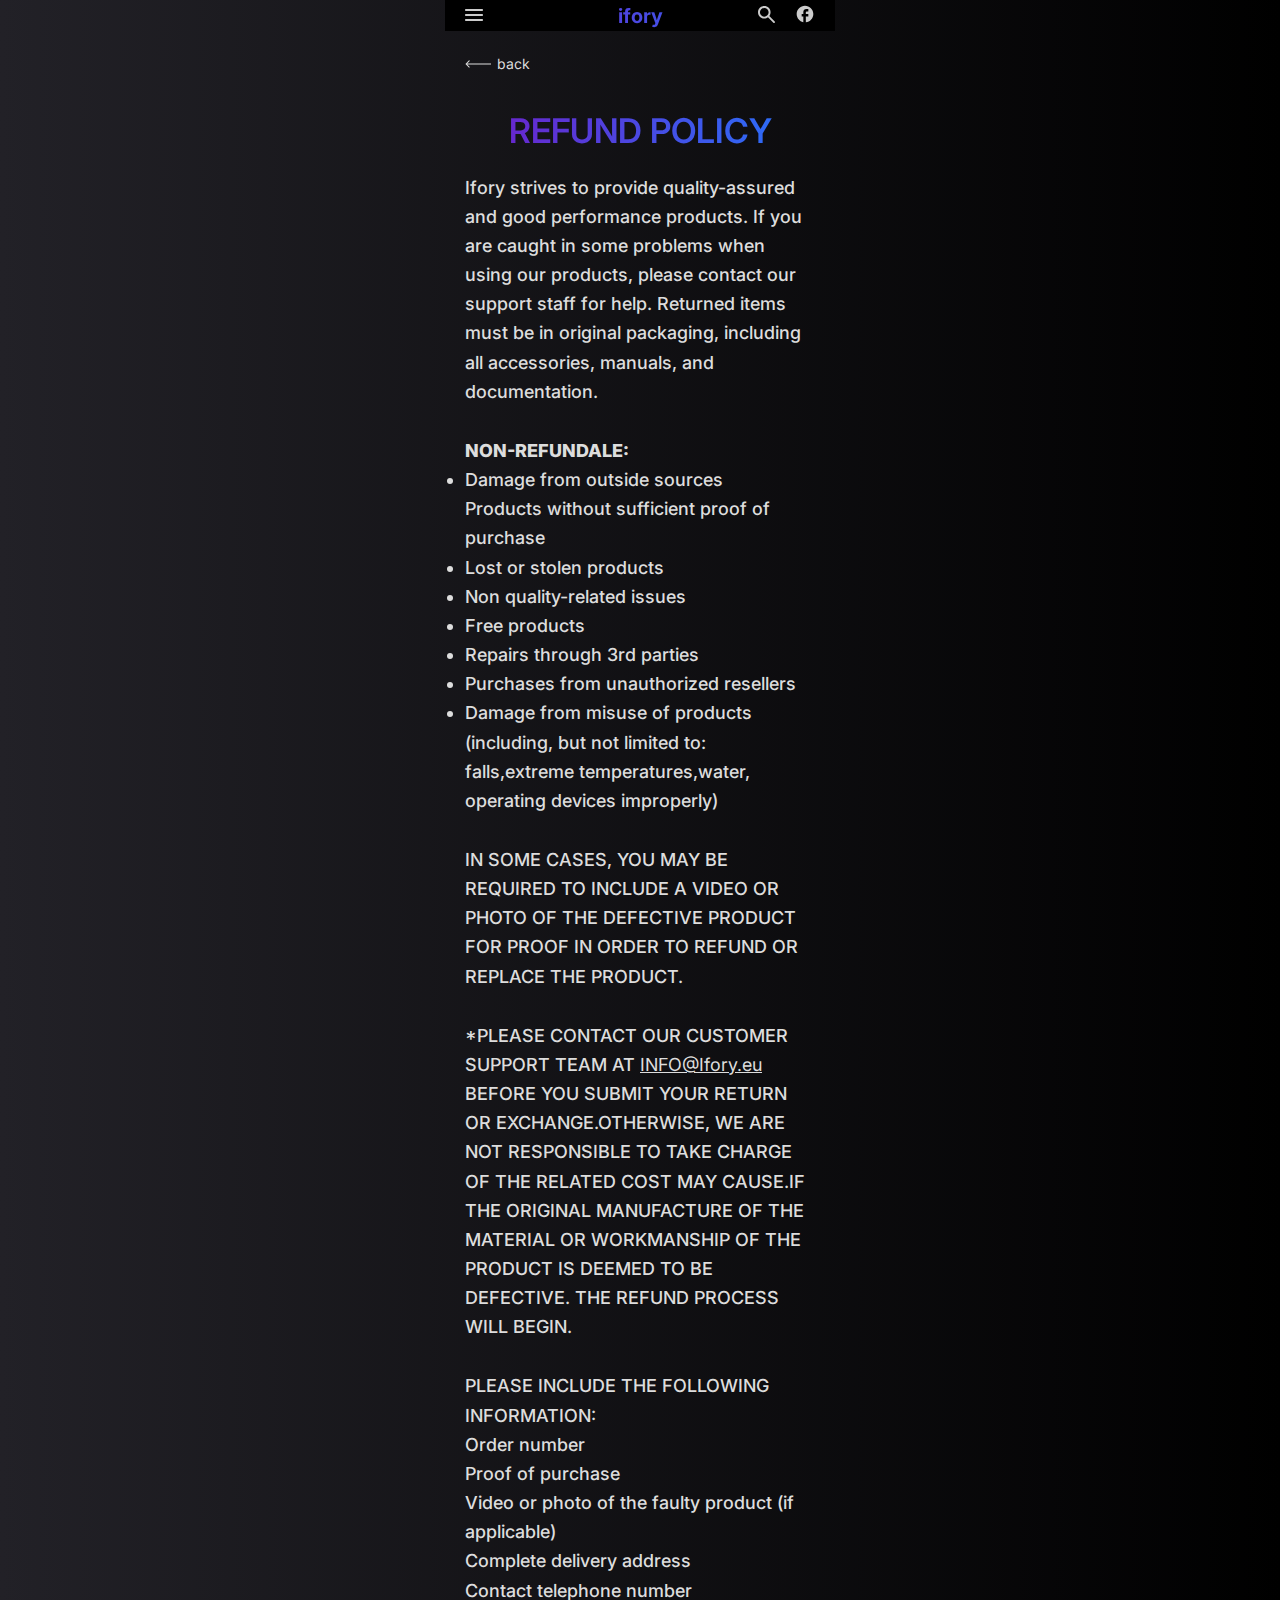
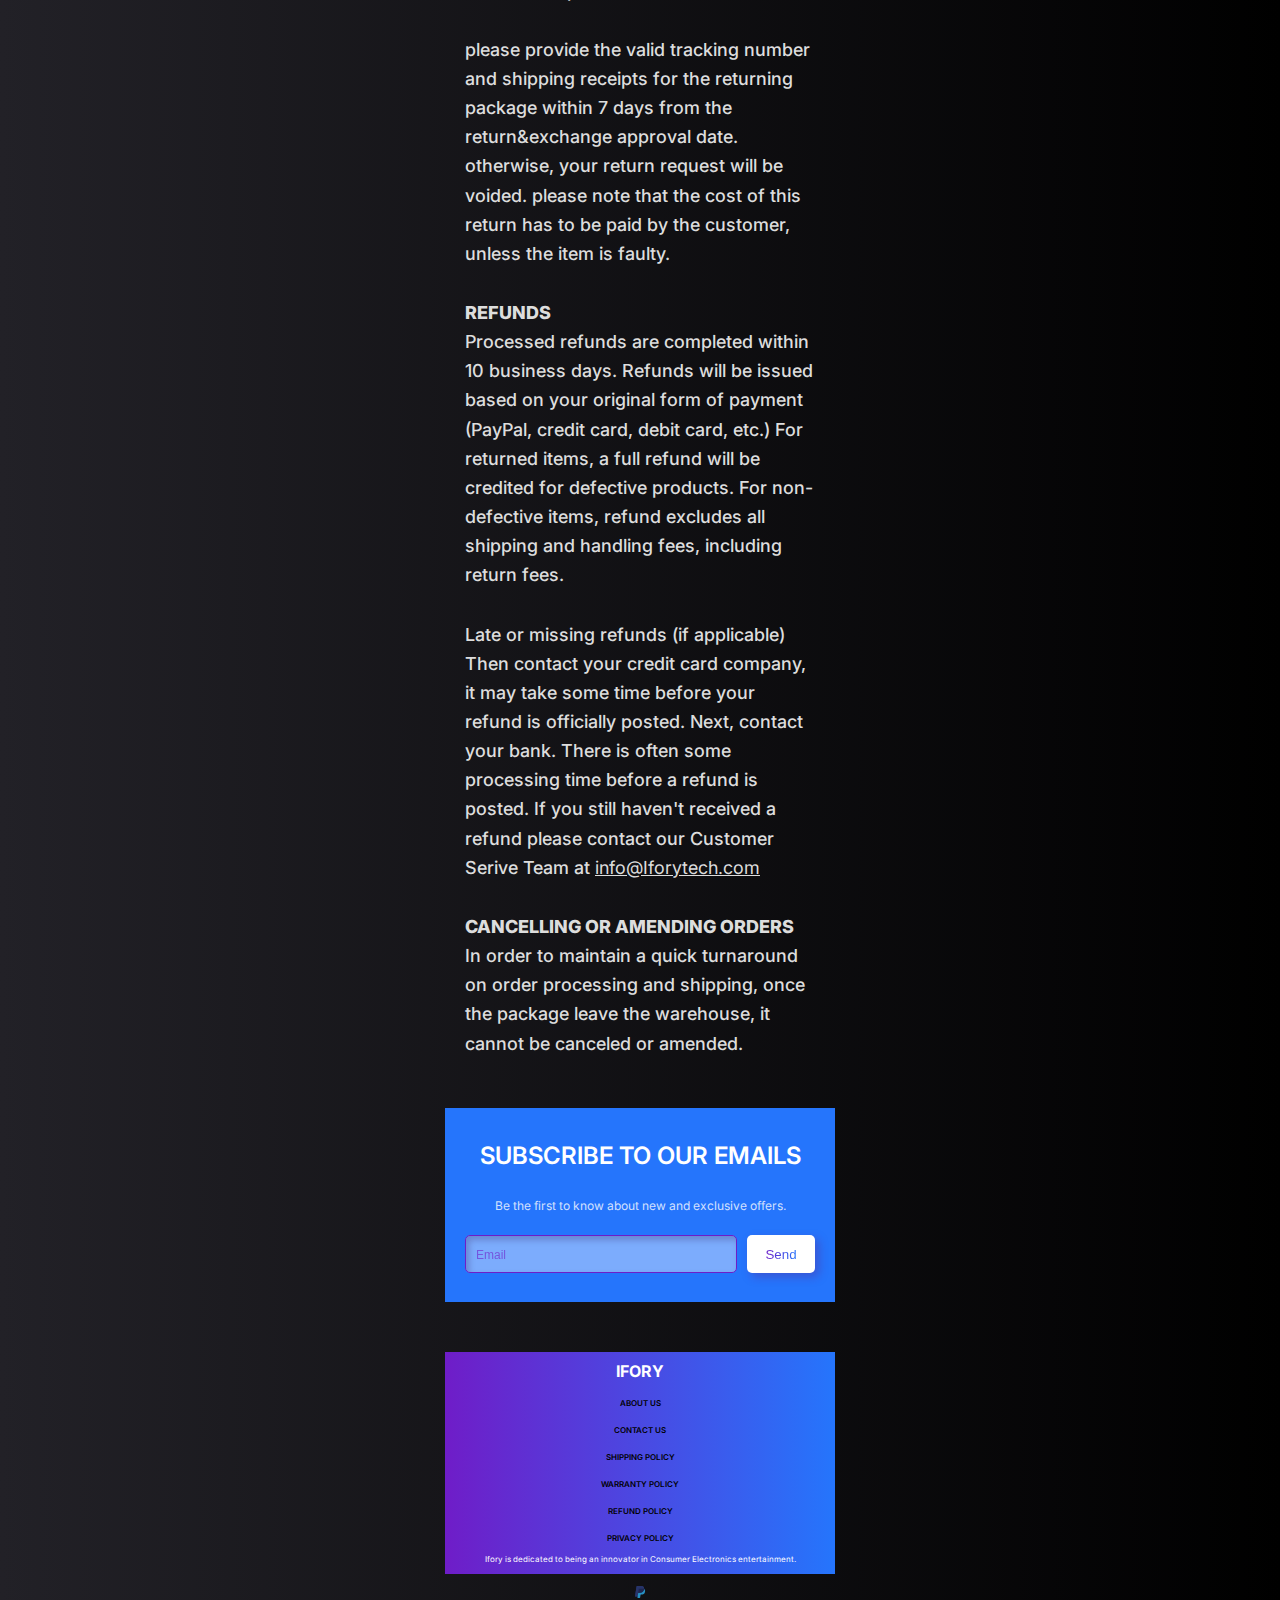
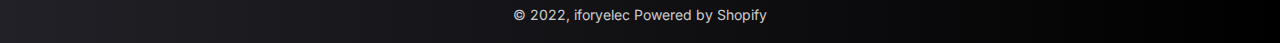
<file: refund.html>
<!DOCTYPE html>
<html lang="en">
<head>
    <meta charset="UTF-8">
    <meta http-equiv="X-UA-Compatible" content="IE=edge">
    <meta name="viewport" content="width=device-width, initial-scale=1.0">
    <link rel="preconnect" href="https://fonts.googleapis.com">
    <link rel="preconnect" href="https://fonts.gstatic.com" crossorigin>
    <link href="https://fonts.googleapis.com/css2?family=Inter:wght@400;500;600;700&display=swap" rel="stylesheet">
    <!-- <script src="//code.jivosite.com/widget/QzEwHht4mn" async></script> -->
    <link rel="stylesheet" href="assets/css/main.css">
    <title>refund</title>
</head>
<body>
    <div class="wrapper">
        <!-- HEADER -->
        <header>
            <div class="container">
                <div class="header_nav">
                    <a href="/" class="hamburger">
                        <img src="assets/images/hamburger.svg" alt="hamburger_icon" class="hamburger">
                    </a>   
                    <div class="logo_link">
                        <a href="index.html" class="header_logo">ifory</a>
                    </div>
                    <div class="header_action">
                        <a href="#" class="search"><img src="assets/images/search.svg" alt=""></a>
                        <a href="#" class="search"><img src="assets/images/fb.svg" alt=""></a>
                    </div>
                </div>
                
            </div>

            <!-- Hamburger menu  -->
        <div class="hamburger_menu">
            <span class="close"><img src="assets/images/close.svg" alt=""></span>
            <div class="hamburger_row">
                <div class="links">
                    <ul>
                        <li>
                            <a href="about_us.html">About Us</a>
                        </li>
                        <li>
                            <a href="contact_us.html">contact Us</a>
                        </li>
                        <li>
                            <a href="shipping.html">Shipping policy</a>
                        </li>
                        <li>
                            <a href="warranty.html">warranty policy</a>
                        </li>
                        <li>
                            <a href="refund.html">refund policy</a>
                        </li>
                        <li>
                            <a href="privacy.html">privacy policy</a>
                        </li>
                    </ul>
                </div>
                <div class="hamburger_action">
                    <a href="mailto:Info@ifory.eu">Info@ifory.eu</a>
                    <a href="#"><img src="assets/images/fb2.svg" alt=""></a>
                </div>
            </div>  
        </div>
        </header>

        <!-- GO BACK -->
        <section class="go_back">
            <div class="container">
            <div class="back_button"><a href="index.html"><img src="assets/images/arrow.svg" alt="">back</a></div>
            </div>
        </section>

        <!-- SECTION REFUND POLICY -->
        <section class="refund_policy">
            <div class="container">
                <div class="section_title">
                    refund policy
                </div>
                <div class="section_texts">
                    <p>Ifory strives to provide quality-assured and good performance products. If you are caught in some problems when using our products, please contact our support staff for help. Returned items must be in original packaging, including all accessories, manuals, and documentation.</p>
                    <div class="section_list">
                        <span>NON-REFUNDALE:</span>
                        <ul>
                            <li>Damage from outside sources <br />
                                Products without sufficient proof of purchase
                            </li>
                            <li>
                                Lost or stolen products
                            </li>
                            <li>Non quality-related issues
                            </li>
                            <li>
                                Free products
                            </li>
                            <li>
                                Repairs through 3rd parties
                            </li>
                            <li>
                                Purchases from unauthorized resellers
                            </li>
                            <li>
                                Damage from misuse of products (including, but not limited to: falls,extreme temperatures,water, operating devices improperly)
                            </li>
                        </ul>
                    </div>
                    <p>IN SOME CASES, YOU MAY BE REQUIRED TO INCLUDE A VIDEO OR PHOTO OF THE DEFECTIVE PRODUCT FOR PROOF IN ORDER TO REFUND OR REPLACE THE PRODUCT. </p>
                    <p>*PLEASE CONTACT OUR CUSTOMER SUPPORT TEAM AT <a href="mailto:info@Iforytech.eu">INFO@Ifory.eu</a> BEFORE YOU SUBMIT YOUR RETURN OR EXCHANGE.OTHERWISE, WE ARE NOT RESPONSIBLE TO TAKE CHARGE OF THE RELATED COST MAY CAUSE.IF THE ORIGINAL MANUFACTURE OF THE MATERIAL OR WORKMANSHIP OF THE PRODUCT IS DEEMED TO BE DEFECTIVE. THE REFUND PROCESS WILL BEGIN.
                    </p>
                    <p>
                        PLEASE INCLUDE THE FOLLOWING INFORMATION: <br />
                        Order number <br />
                        Proof of purchase <br />
                        Video or photo of the faulty product (if applicable) <br />
                        Complete delivery address <br />
                        Contact telephone number
                    </p>
                    <p class="lowercase">
                        PLEASE PROVIDE THE VALID TRACKING NUMBER AND SHIPPING RECEIPTS FOR THE RETURNING PACKAGE WITHIN 7 DAYS FROM THE RETURN&EXCHANGE APPROVAL DATE. OTHERWISE, YOUR RETURN REQUEST WILL BE VOIDED. PLEASE NOTE THAT THE COST OF THIS RETURN HAS TO BE PAID BY THE CUSTOMER, UNLESS THE ITEM IS FAULTY.
                    </p>
                    <p>
                        <span>REFUNDS</span> <br />
                        Processed refunds are completed within 10 business days. Refunds will be issued based on your original form of payment (PayPal, credit card, debit card, etc.) For returned items, a full refund will be credited for defective products. For non-defective items, refund excludes all shipping and handling fees, including return fees.
                    </p>
                    <p>
                        Late or missing refunds (if applicable) Then contact your credit card company, it may take some time before your refund is officially posted. Next, contact your bank. There is often some processing time before a refund is posted. If you still haven't received a refund please contact our Customer Serive Team at <a href="mailto:">info@Iforytech.com</a>
                    </p>
                    <p>
                        <span>CANCELLING OR AMENDING ORDERS</span> <br />
                        In order to maintain a quick turnaround on order processing and shipping, once the package leave the warehouse, it cannot be canceled or amended.
                    </p>
                </div>          
            </div>
        </section>

        <!-- SECTION SUBSCRIBE FORM -->
        <section class="subscribe_form">
            <div class="container">
                <div class="subscribe_form_row">
                    <div class="subscribe_title">
                        SUBSCRIBE TO OUR EMAILS
                    </div>
                    <div class="subscribe_description">
                        Be the first to know about new and exclusive offers.
                    </div>
                    <form action="" class="subscribe">
                        <input type="text" placeholder="Email" id="email" name="email">
                    <button class="submit"><span>Send</span></button>
                    </form>
            </div>
            </div>
            
        </section>

        <!-- FOOTER -->
        <footer>
            <div class="footer_row">
                <div class="footer_top">
                    <div class="container">
                        <a href="index.html" class="footer_logo">
                            ifory
                        </a>
                        <ul class="links">
                            <li>
                                <a href="about_us.html">About Us</a>
                            </li>
                            <li>
                                <a href="contact_us.html">contact Us</a>
                            </li>
                            <li>
                                <a href="shipping.html">shipping policy</a>
                            </li>
                            <li>
                                <a href="warranty.html">warranty policy</a>
                            </li>
                            <li>
                                <a href="refund.html">refund policy</a>
                            </li>
                            <li>
                                <a href="privacy.html">privacy policy</a>
                            </li>
                        </ul>
                        <div class="term">
                            Ifory is dedicated to being an innovator in Consumer Electronics entertainment.
                        </div>
                    </div>
                </div>
                <div class="footer_bottom">
                    <div class="container">
                        <div class="bottom_link"><a href="index.html"><img src="assets/images/favicon.svg" alt=""></a>
                    </div>
                    <p>© 2022, iforyelec Powered by Shopify</p>
                    </div>
                </div>
            </div>

        </footer>
    </div>
    <script src="assets/js/main.js"></script>
</body>
</html>
</file>
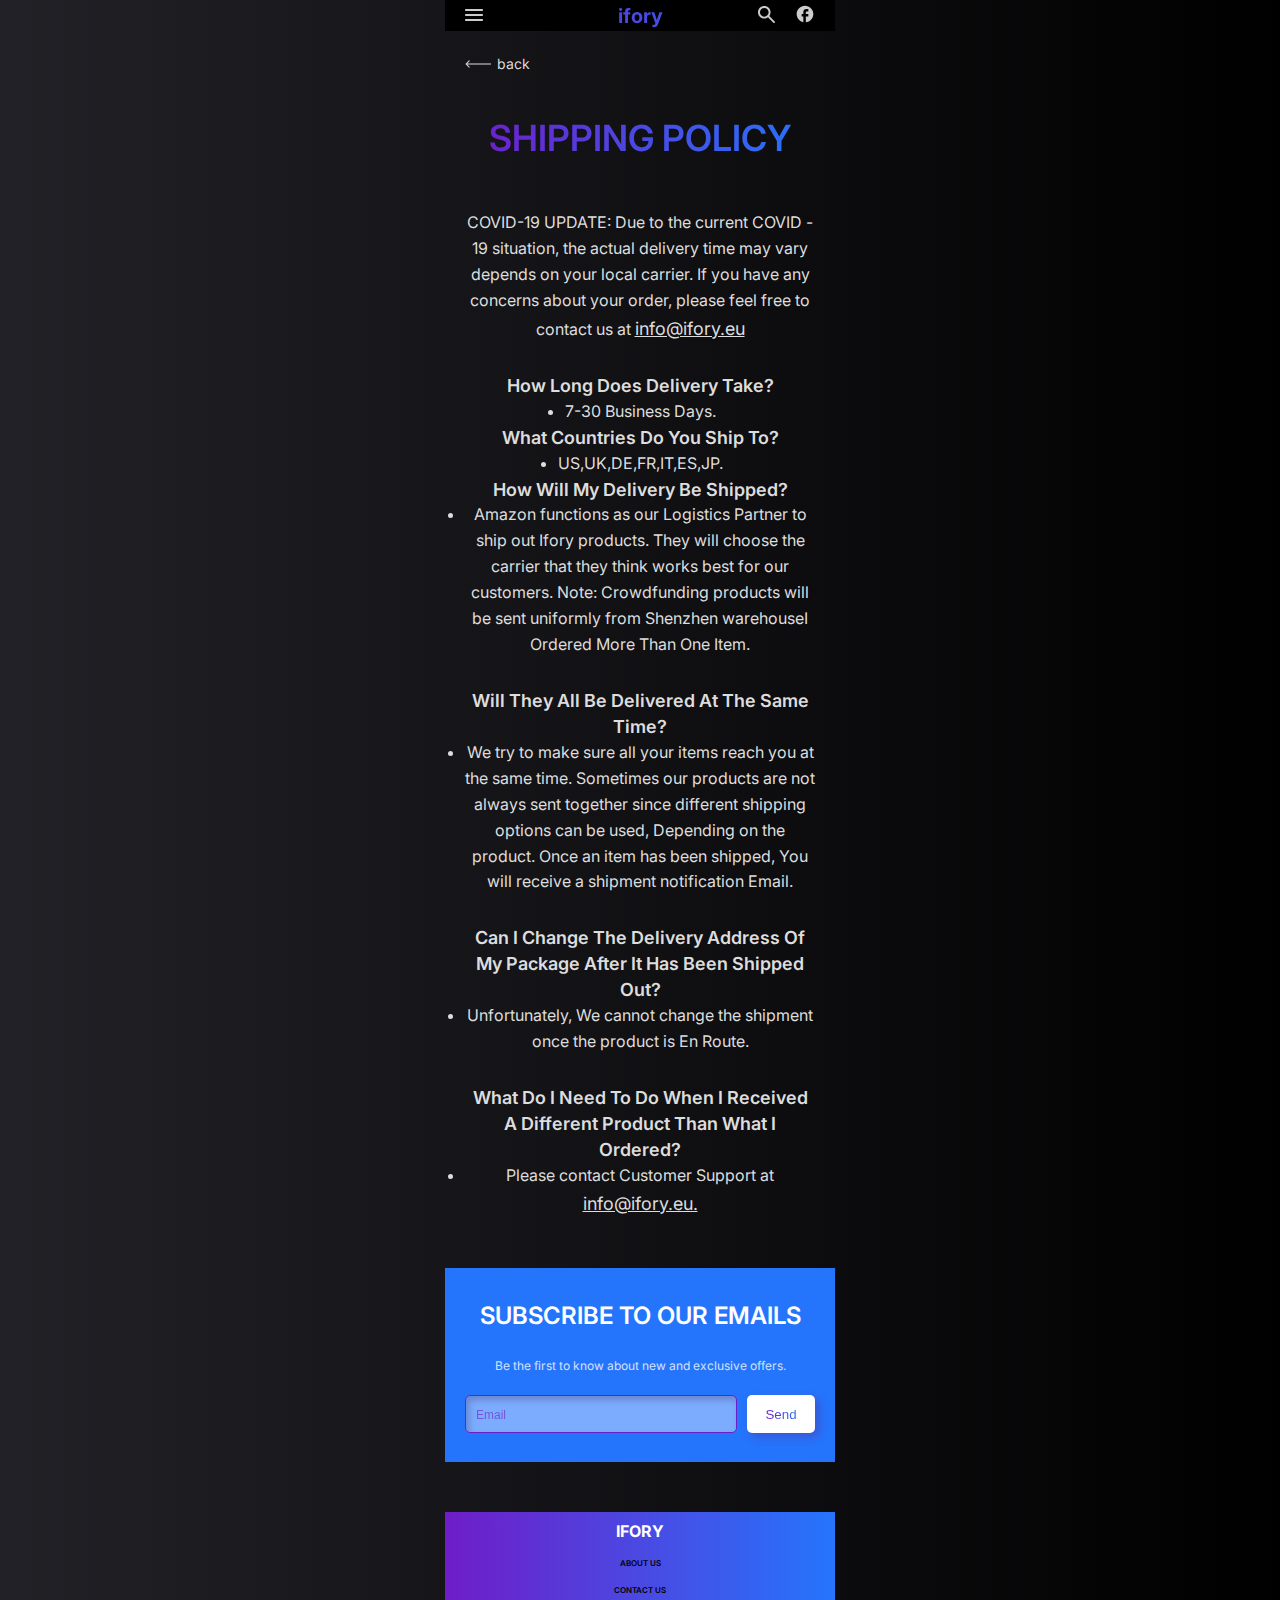
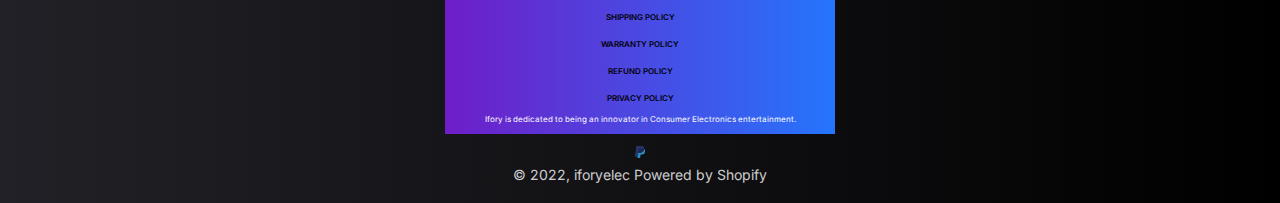
<file: shipping.html>
<!DOCTYPE html>
<html lang="en">
<head>
    <meta charset="UTF-8">
    <meta http-equiv="X-UA-Compatible" content="IE=edge">
    <meta name="viewport" content="width=device-width, initial-scale=1.0">
    <link rel="preconnect" href="https://fonts.googleapis.com">
    <link rel="preconnect" href="https://fonts.gstatic.com" crossorigin>
    <link href="https://fonts.googleapis.com/css2?family=Inter:wght@400;500;600;700&display=swap" rel="stylesheet">
    <!-- <script src="//code.jivosite.com/widget/QzEwHht4mn" async></script> -->
    <link rel="stylesheet" href="assets/css/main.css">
    <title>shipping</title>
</head>
<body>
    <div class="wrapper">
         <!-- HEADER -->
        <header>
            <div class="container">
                <div class="header_nav">
                    <a href="/" class="hamburger">
                        <img src="assets/images/hamburger.svg" alt="hamburger_icon" class="hamburger">
                    </a>   
                    <div class="logo_link">
                        <a href="index.html" class="header_logo">ifory</a>
                    </div>
                    <div class="header_action">
                        <a href="#" class="search"><img src="assets/images/search.svg" alt=""></a>
                        <a href="#" class="search"><img src="assets/images/fb.svg" alt=""></a>
                    </div>
                </div>
                
            </div>

            <!-- Hamburger menu  -->
        <div class="hamburger_menu">
            <span class="close"><img src="assets/images/close.svg" alt=""></span>
            <div class="hamburger_row">
                <div class="links">
                    <ul>
                        <li>
                            <a href="about_us.html">About Us</a>
                        </li>
                        <li>
                            <a href="contact_us.html">contact Us</a>
                        </li>
                        <li>
                            <a href="shipping.html">Shipping policy</a>
                        </li>
                        <li>
                            <a href="warranty.html">warranty policy</a>
                        </li>
                        <li>
                            <a href="refund.html">refund policy</a>
                        </li>
                        <li>
                            <a href="privacy.html">privacy policy</a>
                        </li>
                    </ul>
                </div>
                <div class="hamburger_action">
                    <a href="mailto:Info@ifory.eu">Info@ifory.eu</a>
                    <a href="#"><img src="assets/images/fb2.svg" alt=""></a>
                </div>
            </div>  
        </div>
        </header>

        <!-- GO BACK -->
        <section class="go_back">
            <div class="container">
            <div class="back_button"><a href="index.html"><img src="assets/images/arrow.svg" alt="">back</a></div>
            </div>
        </section>

        <!-- SECTION ABOUT US -->
        <section class="terms_policy">
            <div class="container">
                <div class="section_title">
                    SHIPPING POLICY
                </div>
                <div class="section_texts">
                    <p>COVID-19 UPDATE: Due to the current COVID - 19 situation, the actual delivery time may vary depends on your local carrier. If you have any concerns about your order, please feel free to contact us at <a href="mailto:info@ifory.eu">info@ifory.eu</a></p>
                    <ul class="terms_list">
                        <li class="terms_title">
                            How Long Does Delivery Take? 
                        </li>
                        <li>
                            7-30 Business Days. 
                        </li>
                        <li class="terms_title">
                            What Countries Do You Ship To? 
                        </li>
                        <li>
                            US,UK,DE,FR,IT,ES,JP.  
                        </li>
                        <li class="terms_title">
                            How Will My Delivery Be Shipped? 
                        </li>
                        <li>
                            Amazon functions as our Logistics Partner to ship out Ifory products. They will choose the carrier that they think works best for our customers. Note: Crowdfunding products will be sent uniformly from Shenzhen warehouseI Ordered More Than One Item. 
                        </li>
                    </ul>
                    <ul class="terms_list">
                        <li class="terms_title">
                            Will They All Be Delivered At The Same Time? 
                        </li>
                        <li>
                            We try to make sure all your items reach you at the same time. Sometimes our products are not always sent together since different shipping options can be used, Depending on the product. Once an item has been shipped, You will receive a shipment notification Email.  
                        </li>
                    </ul>
                    <ul class="terms_list">
                        <li class="terms_title">
                            Can I Change The Delivery Address Of My Package After It Has Been Shipped Out? 
                        </li>
                        <li>
                            Unfortunately, We cannot change the shipment once the product is En Route.   
                        </li>
                    </ul>
                    <ul class="terms_list">
                        <li class="terms_title">
                            What Do I Need To Do When I Received A Different Product Than What I Ordered?
                        </li>
                        <li>
                            Please contact Customer Support at <a href="mailto:info@ifory.eu">info@ifory.eu.</a> 
                        </li>
                    </ul>
                </div>            
            </div>
        </section>

        <!-- SECTION SUBSCRIBE FORM -->
        <section class="subscribe_form">
            <div class="container">
                <div class="subscribe_form_row">
                    <div class="subscribe_title">
                        SUBSCRIBE TO OUR EMAILS
                    </div>
                    <div class="subscribe_description">
                        Be the first to know about new and exclusive offers.
                    </div>
                    <form action="" class="subscribe">
                        <input type="text" placeholder="Email" id="email" name="email">
                    <button class="submit"><span>Send</span></button>
                    </form>
            </div>
            </div>
            
        </section>

        <!-- FOOTER -->
        <footer>
            <div class="footer_row">
                <div class="footer_top">
                    <div class="container">
                        <a href="index.html" class="footer_logo">
                            ifory
                        </a>
                        <ul class="links">
                            <li>
                                <a href="about_us.html">About Us</a>
                            </li>
                            <li>
                                <a href="contact_us.html">contact Us</a>
                            </li>
                            <li>
                                <a href="shipping.html">shipping policy</a>
                            </li>
                            <li>
                                <a href="warranty.html">warranty policy</a>
                            </li>
                            <li>
                                <a href="refund.html">refund policy</a>
                            </li>
                            <li>
                                <a href="privacy.html">privacy policy</a>
                            </li>
                        </ul>
                        <div class="term">
                            Ifory is dedicated to being an innovator in Consumer Electronics entertainment.
                        </div>
                    </div>
                </div>
                <div class="footer_bottom">
                    <div class="container">
                        <div class="bottom_link"><a href="index.html"><img src="assets/images/favicon.svg" alt=""></a>
                    </div>
                    <p>© 2022, iforyelec Powered by Shopify</p>
                    </div>
                </div>
            </div>

        </footer>
    </div>
    <script src="assets/js/main.js"></script>
</body>
</html>
</file>
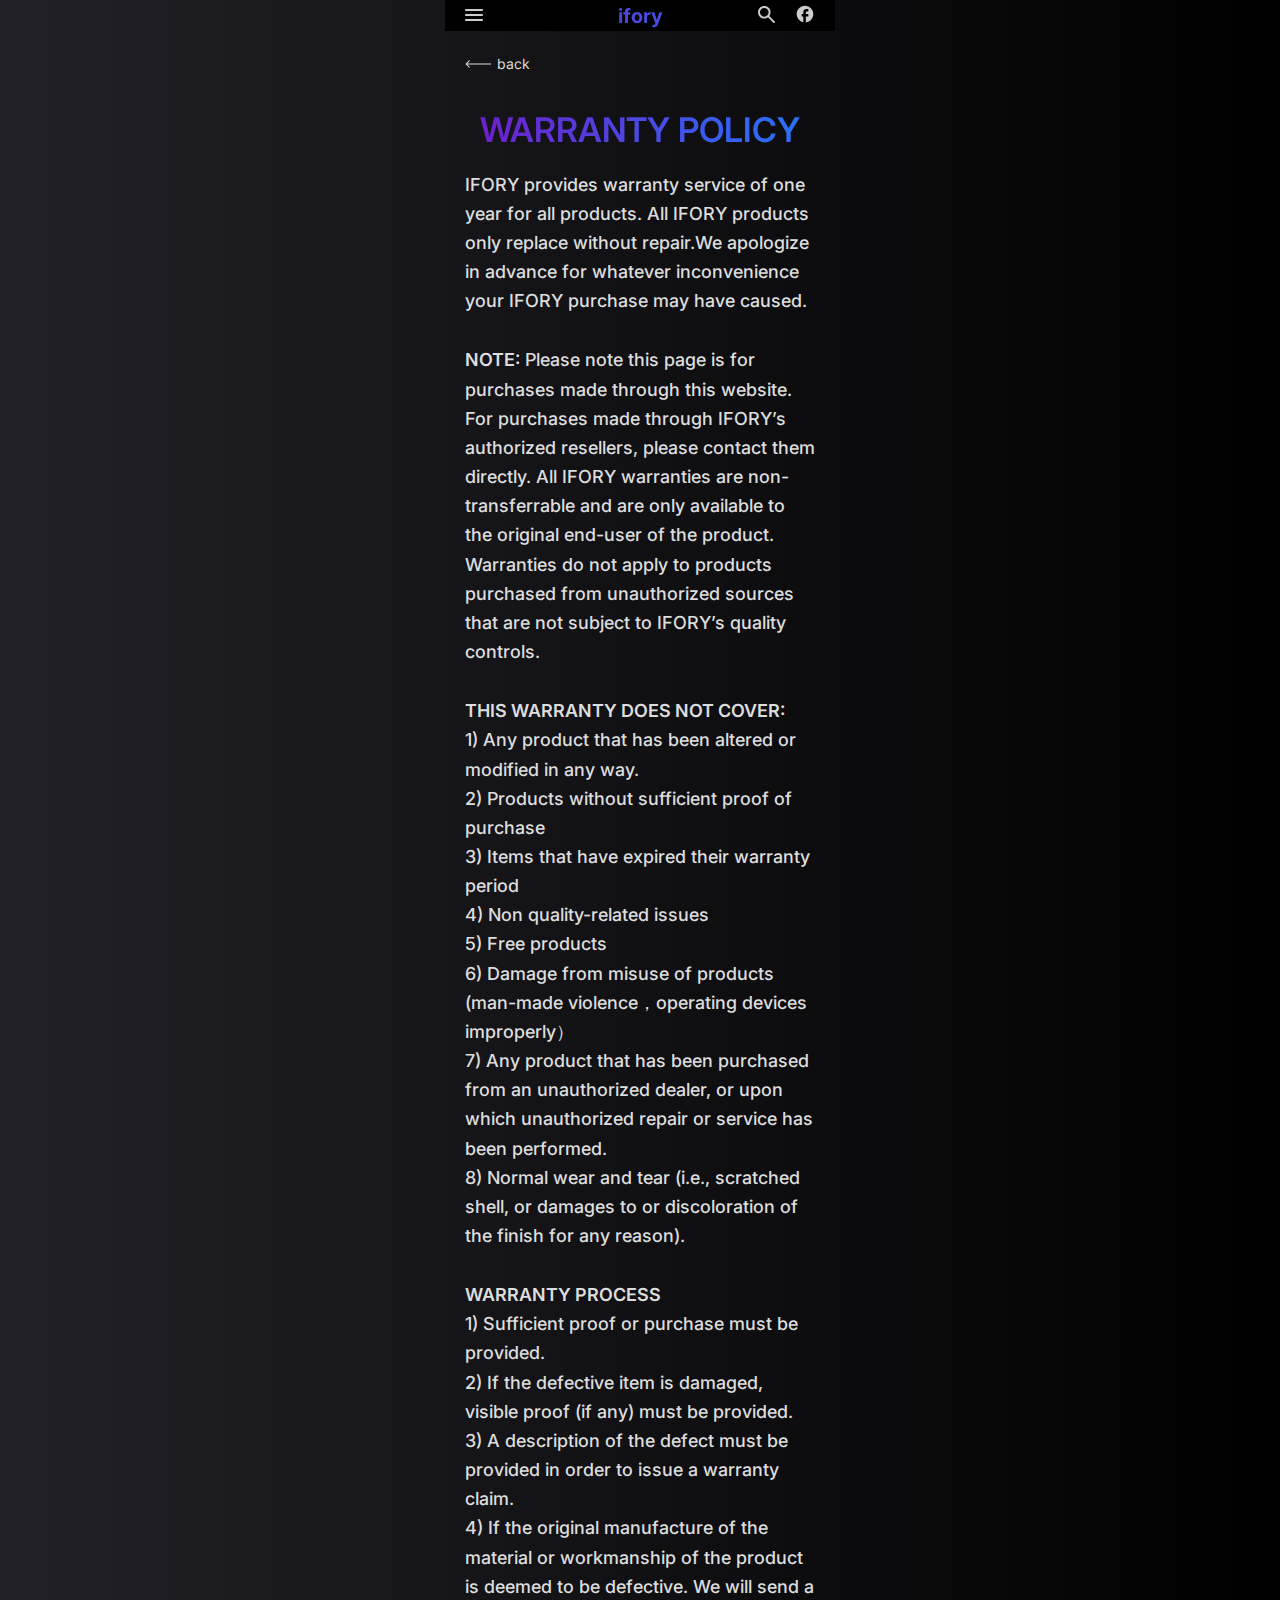
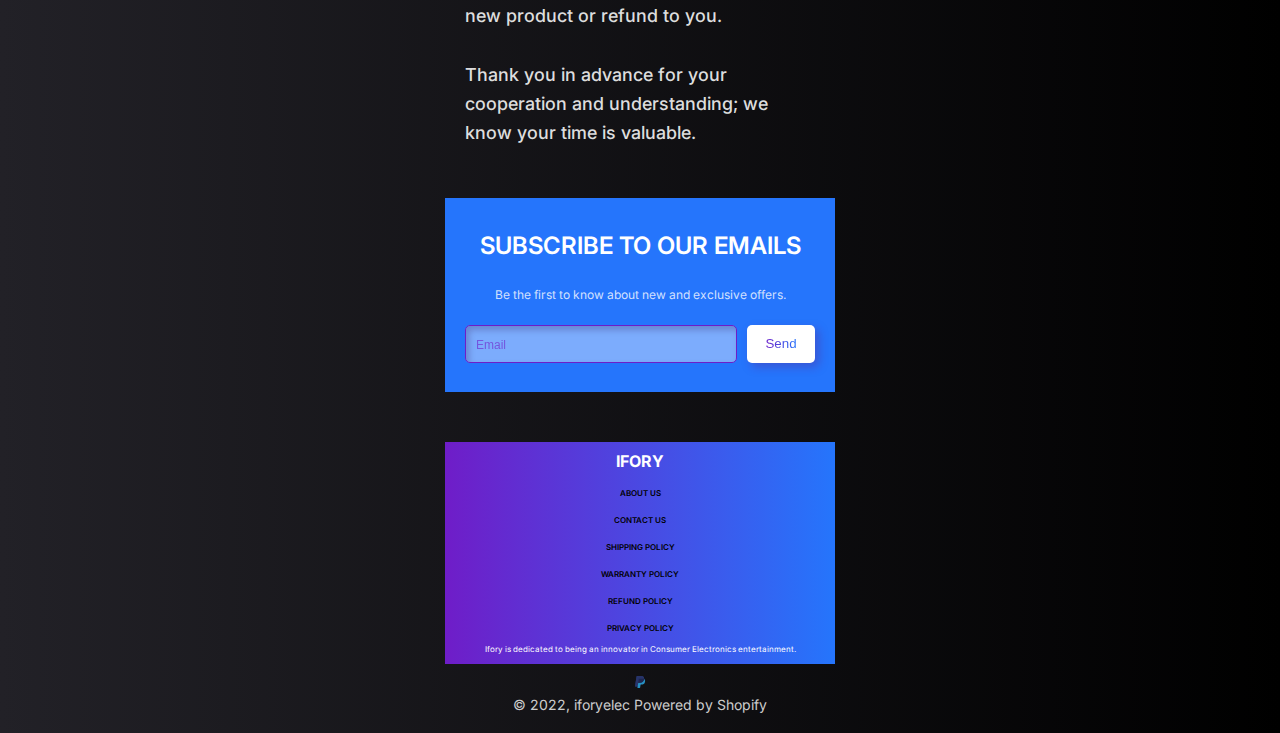
<file: warranty.html>
<!DOCTYPE html>
<html lang="en">
<head>
    <meta charset="UTF-8">
    <meta http-equiv="X-UA-Compatible" content="IE=edge">
    <meta name="viewport" content="width=device-width, initial-scale=1.0">
    <link rel="preconnect" href="https://fonts.googleapis.com">
    <link rel="preconnect" href="https://fonts.gstatic.com" crossorigin>
    <link href="https://fonts.googleapis.com/css2?family=Inter:wght@400;500;600;700&display=swap" rel="stylesheet">
    <!-- <script src="//code.jivosite.com/widget/QzEwHht4mn" async></script> -->
    <link rel="stylesheet" href="assets/css/main.css">
    <title>warranty policy</title>
</head>
<body>
    <div class="wrapper">
        <!-- HEADER -->
    <header>
        <div class="container">
            <div class="header_nav">
                <a href="/" class="hamburger">
                    <img src="assets/images/hamburger.svg" alt="hamburger_icon" class="hamburger">
                </a>   
                <div class="logo_link">
                    <a href="index.html" class="header_logo">ifory</a>
                </div>
                <div class="header_action">
                    <a href="#" class="search"><img src="assets/images/search.svg" alt=""></a>
                    <a href="#" class="search"><img src="assets/images/fb.svg" alt=""></a>
                </div>
            </div>
            
        </div>

        <!-- Hamburger menu  -->
    <div class="hamburger_menu">
        <span class="close"><img src="assets/images/close.svg" alt=""></span>
        <div class="hamburger_row">
            <div class="links">
                <ul>
                    <li>
                        <a href="about_us.html">About Us</a>
                    </li>
                    <li>
                        <a href="contact_us.html">contact Us</a>
                    </li>
                    <li>
                        <a href="shipping.html">Shipping policy</a>
                    </li>
                    <li>
                        <a href="warranty.html">warranty policy</a>
                    </li>
                    <li>
                        <a href="refund.html">refund policy</a>
                    </li>
                    <li>
                        <a href="privacy.html">privacy policy</a>
                    </li>
                </ul>
            </div>
            <div class="hamburger_action">
                <a href="mailto:Info@ifory.eu">Info@ifory.eu</a>
                <a href="#"><img src="assets/images/fb2.svg" alt=""></a>
            </div>
        </div>  
    </div>
    </header>

    <!-- GO BACK -->
    <section class="go_back">
        <div class="container">
           <div class="back_button"><a href="index.html"><img src="assets/images/arrow.svg" alt="">back</a></div>
        </div>
    </section>

    <!-- SECTION warranty_policy -->
    <section class="warranty_policy">
        <div class="container">
            <div class="section_title">
                warranty policy
            </div>
            <div class="section_texts">
                <p>IFORY provides warranty service of one year for all products. All IFORY products only replace without repair.We apologize in advance for whatever inconvenience your IFORY purchase may have caused.</p>
                <p><span>NOTE:</span> Please note this page is for purchases made through this website. For purchases made through IFORY’s authorized resellers, please contact them directly. All IFORY warranties are non-transferrable and are only available to the original end-user of the product. Warranties do not apply to products purchased from unauthorized sources that are not subject to IFORY’s quality controls.</p>
                <p><span>THIS WARRANTY DOES NOT COVER: </span>
                    <br />
                    1) Any product that has been altered or modified in any way.
                    <br />
                    2) Products without sufficient proof of purchase
                    <br />
                    3) Items that have expired their warranty period
                    <br />
                    4) Non quality-related issues
                    <br />
                    5) Free products
                    <br />
                    6) Damage from misuse of products (man-made violence，operating devices improperly）
                    <br />
                    7) Any product that has been purchased from an unauthorized dealer, or upon which unauthorized repair or service has been performed.
                    <br />
                    8) Normal wear and tear (i.e., scratched shell, or damages to or discoloration of the finish for any reason).</p>
                    <p><span>WARRANTY PROCESS</span>
                        <br />
                        1) Sufficient proof or purchase must be provided.
                        <br />
                        2) If the defective item is damaged, visible proof (if any) must be provided.
                        <br />
                        3) A description of the defect must be provided in order to issue a warranty claim.
                        <br />
                        4) If the original manufacture of the material or workmanship of the product is deemed to be defective. We will send a new product or refund to you.</p>
                        <p>Thank you in advance for your cooperation and understanding; we know your time is valuable.</p>
            </div>            
        </div>
    </section>

    <!-- SECTION SUBSCRIBE FORM -->
    <section class="subscribe_form">
        <div class="container">
            <div class="subscribe_form_row">
                <div class="subscribe_title">
                    SUBSCRIBE TO OUR EMAILS
                </div>
                <div class="subscribe_description">
                    Be the first to know about new and exclusive offers.
                </div>
                <form action="" class="subscribe">
                    <input type="text" placeholder="Email" id="email" name="email">
                   <button class="submit"><span>Send</span></button>
                </form>
        </div>
        </div>
        
    </section>

     <!-- FOOTER -->
     <footer>
        <div class="footer_row">
            <div class="footer_top">
                <div class="container">
                    <a href="index.html" class="footer_logo">
                        ifory
                    </a>
                    <ul class="links">
                        <li>
                            <a href="about_us.html">About Us</a>
                        </li>
                        <li>
                            <a href="contact_us.html">contact Us</a>
                        </li>
                        <li>
                            <a href="shipping.html">shipping policy</a>
                        </li>
                        <li>
                            <a href="warranty.html">warranty policy</a>
                        </li>
                        <li>
                            <a href="refund.html">refund policy</a>
                        </li>
                        <li>
                            <a href="privacy.html">privacy policy</a>
                        </li>
                    </ul>
                    <div class="term">
                        Ifory is dedicated to being an innovator in Consumer Electronics entertainment.
                    </div>
                </div>
            </div>
            <div class="footer_bottom">
                <div class="container">
                    <div class="bottom_link"><a href="index.html"><img src="assets/images/favicon.svg" alt=""></a>
                </div>
                <p>© 2022, iforyelec Powered by Shopify</p>
                </div>
            </div>
        </div>

     </footer>
    </div>
    <script src="assets/js/main.js"></script>
</body>
</html>
</file>
<file: assets/css/main.css>
header {
  padding: 4px 0;
  background-color: #000;
  position: relative;
}
header .header_nav {
  display: flex;
  justify-content: space-between;
  align-items: center;
  position: relative;
}
header .header_nav .logo_link {
  position: absolute;
  left: 0;
  right: 0;
  margin: 0 auto;
  display: flex;
  align-items: center;
  justify-content: center;
  background: linear-gradient(90deg, #6F1DC8 0%, #2575FC 100%);
  -webkit-background-clip: text;
  -webkit-text-fill-color: transparent;
  background-clip: text;
  text-fill-color: transparent;
  text-decoration: none;
  font-weight: 700;
  font-size: 20px;
  line-height: 24px;
}
header .header_nav .hamburger {
  z-index: 100;
}
header .header_nav .header_action {
  display: flex;
  align-items: center;
  gap: 20px;
  z-index: 100;
}
header .hamburger_menu {
  opacity: 0;
  left: -100%;
  visibility: hidden;
  background: #313131;
  padding: 50px 30px 54px 20px;
  width: 266px;
  position: absolute;
  transition: 0.5s all ease;
  z-index: 100;
  top: 29px;
}
header .hamburger_menu .hamburger_row {
  display: flex;
  flex-direction: column;
  gap: 345px;
}
header .hamburger_menu .hamburger_row ul {
  display: flex;
  flex-direction: column;
  gap: 40px;
  list-style: none;
}
header .hamburger_menu .hamburger_row a {
  text-decoration: none;
  font-weight: 600;
  font-size: 18px;
  line-height: 22px;
  text-transform: uppercase;
  color: #FFFFFF;
}
header .hamburger_menu .hamburger_row .hamburger_action {
  display: flex;
  justify-content: space-between;
  align-items: center;
}
header .hamburger_menu .hamburger_row .links {
  position: relative;
}
header .hamburger_menu .hamburger_row .links::before {
  display: block;
  position: absolute;
  width: calc(100% + 50px);
  height: 1px;
  background-color: rgba(255, 255, 255, 0.2);
  bottom: -40px;
  left: -20px;
  content: "";
}
header .hamburger_menu span {
  position: absolute;
  top: 10px;
  right: 10px;
  cursor: pointer;
}
header .hamburger_menu.show {
  opacity: 1;
  visibility: visible;
  left: 0;
}

.hero {
  text-align: center;
  background-image: url(../images/hero_bg_2.jfif);
  background-size: cover;
  background-position: -20px 0;
  background-repeat: no-repeat;
  padding: 12px 0 40px 0;
}
.hero .hero_row {
  background-image: url(../images/hero_texts_bg2.svg);
  background-repeat: no-repeat;
  background-position: center 0px;
  display: flex;
  flex-direction: column;
  row-gap: 326px;
  justify-content: flex-start;
  background-size: auto;
}
.hero .hero_row .hero_texts {
  padding-top: 107px;
}
.hero .hero_row .hero_texts .hero_title {
  font-weight: 600;
  font-size: 40px;
  line-height: 48px;
  color: #FFFFFF;
  text-transform: uppercase;
  margin-bottom: 9px;
}
.hero .hero_row .hero_texts .hero_description {
  max-width: 75%;
  margin: 0 auto;
}
.hero .hero_row .hero_action .order {
  margin-bottom: 15px;
}
.hero .hero_row .hero_action .price {
  margin-bottom: 41px;
}
.hero .hero_row .hero_action .price span {
  font-weight: 500;
  font-size: 16px;
  line-height: 19px;
  position: relative;
}
.hero .hero_row .hero_action .price span::before {
  content: "";
  width: 100%;
  height: 1px;
  position: absolute;
  bottom: 0;
  right: 0;
  background: linear-gradient(90deg, #6F1DC8 0%, #2575FC 100%);
}

.products {
  text-align: center;
  margin-bottom: 30px;
}
.products .products_image img {
  filter: drop-shadow(0px 10px 15px rgba(0, 0, 0, 0.25)) drop-shadow(0px -10px 15px rgba(0, 0, 0, 0.5));
}
.products .section_title {
  margin: 30px 0;
  background: linear-gradient(90deg, #6F1DC8 0%, #2575FC 100%);
  -webkit-background-clip: text;
  -webkit-text-fill-color: transparent;
  background-clip: text;
  text-fill-color: transparent;
  text-transform: uppercase;
  font-weight: 700;
  font-size: 22px;
  line-height: 27px;
}
.products .products_row {
  display: flex;
  flex-direction: column;
  gap: 30px;
}
.products .products_item:first-child {
  margin-bottom: 15px;
}
.products .products_item img {
  border-radius: 10px;
}
.products .products_item .item_title {
  margin: 15px 0 17px 0;
  font-weight: 500;
  font-size: 20px;
  line-height: 24px;
  color: #fff;
}
.products .products_item .item_title span {
  position: relative;
}
.products .products_item .item_title span::before {
  content: "";
  width: 100%;
  height: 1px;
  position: absolute;
  bottom: -7px;
  background: linear-gradient(90deg, #6F1DC8 0%, #2575FC 100%);
}
.products .products_item .item_description {
  font-weight: 400;
  font-size: 14px;
  line-height: 17px;
}

.gallery img:first-child {
  margin-bottom: 30px;
  filter: drop-shadow(0px -5px 8px rgba(0, 76, 204, 0.5)) drop-shadow(0px 5px 8px rgba(111, 29, 200, 0.5));
}

.advantages {
  padding: 30px 0;
}
.advantages .advantages_row {
  display: flex;
  flex-direction: column;
  gap: 30px;
}
.advantages .advantages_row .advantages_item .advantages_texts {
  position: relative;
  padding-left: 20px;
}
.advantages .advantages_row .advantages_item .advantages_texts .advantages_title {
  margin: 15px 0;
  font-weight: 500;
  font-size: 20px;
  line-height: 24px;
  color: #fff;
}
.advantages .advantages_row .advantages_item .advantages_texts::before {
  content: "";
  width: 1px;
  height: 100%;
  position: absolute;
  left: 0;
  background: linear-gradient(90deg, #6F1DC8 0%, #2575FC 100%);
}
.advantages .advantages_row .advantages_item:nth-child(2) .advantages_texts {
  text-align: right;
  padding: 0 20px 0 0;
  position: relative;
}
.advantages .advantages_row .advantages_item:nth-child(2) .advantages_texts::before {
  right: 0;
  left: 100%;
}
.advantages .advantages_row .advantages_item:nth-child(3) {
  display: flex;
  flex-direction: column;
  gap: 30px;
}

.orders {
  padding: 30px 0 15px 0;
  text-align: center;
  background-color: #000;
}
.orders .orders_row {
  display: flex;
  flex-direction: column;
  gap: 30px;
}
.orders .order_action .order {
  padding: 10px 30px;
  margin-bottom: 2px;
}
.orders .order_action p {
  font-weight: 500;
  font-size: 10px;
  line-height: 12px;
  color: rgba(255, 255, 255, 0.7);
}
.orders .order_action p span {
  position: relative;
}
.orders .order_action p span::before {
  content: "";
  width: 100%;
  height: 1px;
  position: absolute;
  bottom: -2px;
  background: linear-gradient(90deg, #6F1DC8 0%, #2575FC 100%);
}

.forms {
  padding: 33px 0;
  text-align: center;
}
.forms .forms_row {
  display: flex;
  flex-direction: column;
  gap: 25px;
}
.forms .forms_row .action {
  margin-bottom: 0;
}
.forms .forms_row .form_description {
  font-weight: 400;
  font-size: 12px;
  line-height: 15px;
  color: rgba(255, 255, 255, 0.7);
}
.forms .forms_row form input {
  background: rgba(255, 255, 255, 0.7);
  box-shadow: inset 3px 4px 6px rgba(46, 17, 77, 0.25);
  border-radius: 5px;
}

.social_link {
  background-color: #000;
}
.social_link .social_row {
  padding: 12px 32px 12px 0;
  display: flex;
  align-items: center;
  justify-content: space-between;
  font-weight: 600;
  font-size: 14px;
  line-height: 17px;
  color: #FFFFFF;
}

footer {
  text-align: center;
}
footer .footer_top {
  padding: 10px 0;
  background: linear-gradient(90deg, #6F1DC8 0%, #2575FC 100%);
}
footer .footer_top .footer_logo {
  font-weight: 700;
  font-size: 16px;
  line-height: 19px;
  text-transform: uppercase;
  color: #FFFFFF;
  text-decoration: none;
  margin-bottom: 11px;
  display: inline-block;
}
footer .footer_top .links {
  display: flex;
  flex-direction: column;
  gap: 10px;
  margin-bottom: 10px;
  list-style: none;
}
footer .footer_top .links a {
  text-decoration: none;
  font-weight: 600;
  font-size: 8px;
  text-transform: uppercase;
  color: #000000;
  line-height: 10px;
}
footer .footer_top .term {
  font-weight: 400;
  font-size: 8px;
  line-height: 10px;
  color: #fff;
}
footer .footer_bottom {
  padding: 10px 0 20px 0;
}
footer .footer_bottom .container {
  display: flex;
  flex-direction: column;
  gap: 5px;
}

* {
  margin: 0;
  padding: 0;
  box-sizing: border-box;
}

.container {
  max-width: 390px;
  padding: 0 20px;
  margin: 0 auto;
}

.wrapper {
  overflow: hidden;
  max-width: 390px;
  margin: 0 auto;
}

body {
  background: linear-gradient(90deg, #222127 0%, #000000 100%);
  font-family: "Inter", sans-serif;
  font-weight: 400;
  font-size: 14px;
  line-height: 17px;
  color: rgba(255, 255, 255, 0.8);
  -webkit-text-size-adjust: 100%;
  -webkit-tap-highlight-color: transparent;
}

img {
  max-width: 100%;
  object-fit: cover;
  object-position: center;
}

.buttons {
  display: flex;
  align-items: center;
  justify-content: space-between;
}
.buttons .prev, .buttons .next {
  font-size: 20px;
  line-height: 24px;
  text-transform: uppercase;
  text-decoration: none;
  box-shadow: 3px 3px 7px rgba(0, 0, 0, 0.25);
  border-radius: 10px;
  padding: 10px 20px;
}
.buttons .prev {
  font-weight: 500;
  color: #2575FC;
  background: #FFFFFF;
}
.buttons .next {
  background: linear-gradient(90deg, #6F1DC8 0%, #2575FC 100%);
  font-weight: 600;
  color: #FFFFFF;
}

.action {
  font-weight: 600;
  font-size: 18px;
  line-height: 22px;
  text-transform: uppercase;
  color: #FFFFFF;
  margin-bottom: 25px;
  text-transform: uppercase;
}
.action span {
  color: #F62626;
}

form {
  display: flex;
  align-items: center;
  gap: 8px;
}
form input, form button, form select {
  height: 38px;
}
form input, form select, form textarea {
  height: 38px;
  width: 64%;
  outline: none;
  padding-left: 10px;
  font-weight: 400;
  font-size: 14px;
  line-height: 17px;
  background: rgba(255, 255, 255, 0.4);
  box-shadow: inset 3px 4px 6px rgba(46, 17, 77, 0.25);
  backdrop-filter: blur(1.5px);
  border-radius: 5px;
  border: 1px solid rgb(111, 29, 200);
  resize: none;
}
form input::placeholder, form select::placeholder, form textarea::placeholder {
  color: #FFFFFF;
}
form .submit {
  box-shadow: 4px 4px 10px rgba(90, 37, 149, 0.4), 5px 5px 7px rgba(0, 0, 0, 0.53);
  border-radius: 5px;
  background: linear-gradient(90deg, #6F1DC8 0%, #2575FC 100%);
  height: 38px;
  display: flex;
  align-items: center;
  justify-content: center;
  width: 36%;
  cursor: pointer;
  border: none;
  color: #fff;
}

.order {
  background: linear-gradient(90deg, #6F1DC8 0%, #2575FC 100%);
  box-shadow: 7px 10px 5px rgba(0, 0, 0, 0.3);
  border-radius: 10px;
  font-weight: 600;
  font-size: 22px;
  line-height: 27px;
  text-transform: uppercase;
  color: #FFFFFF;
  padding: 15px 30px;
  display: inline-block;
  text-decoration: none;
}

.back_button {
  margin: 22px 0 33px 0;
  display: flex;
}
.back_button a {
  display: flex;
  align-items: center;
  gap: 6px;
  background-color: transparent;
  border: none;
  font-weight: 400;
  font-size: 14px;
  line-height: 162.02%;
  color: #DDDDDD;
  cursor: pointer;
  text-decoration: none;
}

.section_title {
  background: linear-gradient(90deg, #6F1DC8 0%, #2575FC 100%);
  -webkit-background-clip: text;
  -webkit-text-fill-color: transparent;
  background-clip: text;
  text-fill-color: transparent;
  font-weight: 600;
  font-size: 36px;
  line-height: 44px;
  text-align: center;
  text-transform: uppercase;
  margin-bottom: 33px;
}

.subscribe {
  gap: 10px;
}
.subscribe input {
  line-height: 162.02%;
  background: rgba(255, 255, 255, 0.4);
  box-shadow: inset 3px 4px 6px rgba(46, 17, 77, 0.25);
  backdrop-filter: blur(1.5px);
  border: 1px solid rgb(111, 29, 200);
  width: calc(100% - 70px);
}
.subscribe input::placeholder {
  color: rgba(111, 29, 200, 0.6);
  font-weight: 400;
  font-size: 12px;
}
.subscribe button {
  width: 70px;
  background: #FFFFFF;
  box-shadow: 4px 4px 10px rgba(90, 37, 149, 0.4);
  border-radius: 5px;
}
.subscribe button span {
  background: linear-gradient(90deg, #6F1DC8 0%, #2575FC 100%);
  -webkit-background-clip: text;
  -webkit-text-fill-color: transparent;
  background-clip: text;
  text-fill-color: transparent;
}

.section_texts {
  font-weight: 400;
  font-size: 18px;
  line-height: 162.02%;
  color: #DDDDDD;
  display: flex;
  flex-direction: column;
  gap: 30px;
}
.section_texts a {
  font-weight: 400;
  font-size: 18px;
  line-height: 162.02%;
  color: #DDDDDD;
}
.section_texts span {
  font-weight: 600;
}

header {
  padding: 4px 0;
  background-color: #000;
  position: relative;
}
header .header_nav {
  display: flex;
  justify-content: space-between;
  align-items: center;
  position: relative;
}
header .header_nav .logo_link {
  position: absolute;
  left: 0;
  right: 0;
  margin: 0 auto;
  display: flex;
  align-items: center;
  justify-content: center;
  background: linear-gradient(90deg, #6F1DC8 0%, #2575FC 100%);
  -webkit-background-clip: text;
  -webkit-text-fill-color: transparent;
  background-clip: text;
  text-fill-color: transparent;
  text-decoration: none;
  font-weight: 700;
  font-size: 20px;
  line-height: 24px;
}
header .header_nav .hamburger {
  z-index: 100;
}
header .header_nav .header_action {
  display: flex;
  align-items: center;
  gap: 20px;
  z-index: 100;
}
header .hamburger_menu {
  opacity: 0;
  left: -100%;
  visibility: hidden;
  background: #313131;
  padding: 50px 30px 54px 20px;
  width: 266px;
  position: absolute;
  transition: 0.5s all ease;
  z-index: 100;
  top: 29px;
}
header .hamburger_menu .hamburger_row {
  display: flex;
  flex-direction: column;
  gap: 345px;
}
header .hamburger_menu .hamburger_row ul {
  display: flex;
  flex-direction: column;
  gap: 40px;
  list-style: none;
}
header .hamburger_menu .hamburger_row a {
  text-decoration: none;
  font-weight: 600;
  font-size: 18px;
  line-height: 22px;
  text-transform: uppercase;
  color: #FFFFFF;
}
header .hamburger_menu .hamburger_row .hamburger_action {
  display: flex;
  justify-content: space-between;
  align-items: center;
}
header .hamburger_menu .hamburger_row .links {
  position: relative;
}
header .hamburger_menu .hamburger_row .links::before {
  display: block;
  position: absolute;
  width: calc(100% + 50px);
  height: 1px;
  background-color: rgba(255, 255, 255, 0.2);
  bottom: -40px;
  left: -20px;
  content: "";
}
header .hamburger_menu span {
  position: absolute;
  top: 10px;
  right: 10px;
  cursor: pointer;
}
header .hamburger_menu.show {
  opacity: 1;
  visibility: visible;
  left: 0;
}

.hero {
  text-align: center;
  background-image: url(../images/hero_bg_2.jfif);
  background-size: cover;
  background-position: -20px 0;
  background-repeat: no-repeat;
  padding: 12px 0 40px 0;
}
.hero .hero_row {
  background-image: url(../images/hero_texts_bg2.svg);
  background-repeat: no-repeat;
  background-position: center 0px;
  display: flex;
  flex-direction: column;
  row-gap: 326px;
  justify-content: flex-start;
  background-size: auto;
}
.hero .hero_row .hero_texts {
  padding-top: 107px;
}
.hero .hero_row .hero_texts .hero_title {
  font-weight: 600;
  font-size: 40px;
  line-height: 48px;
  color: #FFFFFF;
  text-transform: uppercase;
  margin-bottom: 9px;
}
.hero .hero_row .hero_texts .hero_description {
  max-width: 75%;
  margin: 0 auto;
}
.hero .hero_row .hero_action .order {
  margin-bottom: 15px;
}
.hero .hero_row .hero_action .price {
  margin-bottom: 41px;
}
.hero .hero_row .hero_action .price span {
  font-weight: 500;
  font-size: 16px;
  line-height: 19px;
  position: relative;
}
.hero .hero_row .hero_action .price span::before {
  content: "";
  width: 100%;
  height: 1px;
  position: absolute;
  bottom: 0;
  right: 0;
  background: linear-gradient(90deg, #6F1DC8 0%, #2575FC 100%);
}

.products {
  text-align: center;
  margin-bottom: 30px;
}
.products .products_image img {
  filter: drop-shadow(0px 10px 15px rgba(0, 0, 0, 0.25)) drop-shadow(0px -10px 15px rgba(0, 0, 0, 0.5));
}
.products .section_title {
  margin: 30px 0;
  background: linear-gradient(90deg, #6F1DC8 0%, #2575FC 100%);
  -webkit-background-clip: text;
  -webkit-text-fill-color: transparent;
  background-clip: text;
  text-fill-color: transparent;
  text-transform: uppercase;
  font-weight: 700;
  font-size: 22px;
  line-height: 27px;
}
.products .products_row {
  display: flex;
  flex-direction: column;
  gap: 30px;
}
.products .products_item:first-child {
  margin-bottom: 15px;
}
.products .products_item img {
  border-radius: 10px;
}
.products .products_item .item_title {
  margin: 15px 0 17px 0;
  font-weight: 500;
  font-size: 20px;
  line-height: 24px;
  color: #fff;
}
.products .products_item .item_title span {
  position: relative;
}
.products .products_item .item_title span::before {
  content: "";
  width: 100%;
  height: 1px;
  position: absolute;
  bottom: -7px;
  background: linear-gradient(90deg, #6F1DC8 0%, #2575FC 100%);
}
.products .products_item .item_description {
  font-weight: 400;
  font-size: 14px;
  line-height: 17px;
}

.gallery img:first-child {
  margin-bottom: 30px;
  filter: drop-shadow(0px -5px 8px rgba(0, 76, 204, 0.5)) drop-shadow(0px 5px 8px rgba(111, 29, 200, 0.5));
}

.advantages {
  padding: 30px 0;
}
.advantages .advantages_row {
  display: flex;
  flex-direction: column;
  gap: 30px;
}
.advantages .advantages_row .advantages_item .advantages_texts {
  position: relative;
  padding-left: 20px;
}
.advantages .advantages_row .advantages_item .advantages_texts .advantages_title {
  margin: 15px 0;
  font-weight: 500;
  font-size: 20px;
  line-height: 24px;
  color: #fff;
}
.advantages .advantages_row .advantages_item .advantages_texts::before {
  content: "";
  width: 1px;
  height: 100%;
  position: absolute;
  left: 0;
  background: linear-gradient(90deg, #6F1DC8 0%, #2575FC 100%);
}
.advantages .advantages_row .advantages_item:nth-child(2) .advantages_texts {
  text-align: right;
  padding: 0 20px 0 0;
  position: relative;
}
.advantages .advantages_row .advantages_item:nth-child(2) .advantages_texts::before {
  right: 0;
  left: 100%;
}
.advantages .advantages_row .advantages_item:nth-child(3) {
  display: flex;
  flex-direction: column;
  gap: 30px;
}

.orders {
  padding: 30px 0 15px 0;
  text-align: center;
  background-color: #000;
}
.orders .orders_row {
  display: flex;
  flex-direction: column;
  gap: 30px;
}
.orders .order_action .order {
  padding: 10px 30px;
  margin-bottom: 2px;
}
.orders .order_action p {
  font-weight: 500;
  font-size: 10px;
  line-height: 12px;
  color: rgba(255, 255, 255, 0.7);
}
.orders .order_action p span {
  position: relative;
}
.orders .order_action p span::before {
  content: "";
  width: 100%;
  height: 1px;
  position: absolute;
  bottom: -2px;
  background: linear-gradient(90deg, #6F1DC8 0%, #2575FC 100%);
}

.forms {
  padding: 33px 0;
  text-align: center;
}
.forms .forms_row {
  display: flex;
  flex-direction: column;
  gap: 25px;
}
.forms .forms_row .action {
  margin-bottom: 0;
}
.forms .forms_row .form_description {
  font-weight: 400;
  font-size: 12px;
  line-height: 15px;
  color: rgba(255, 255, 255, 0.7);
}
.forms .forms_row form input {
  background: rgba(255, 255, 255, 0.7);
  box-shadow: inset 3px 4px 6px rgba(46, 17, 77, 0.25);
  border-radius: 5px;
}

.social_link {
  background-color: #000;
}
.social_link .social_row {
  padding: 12px 32px 12px 0;
  display: flex;
  align-items: center;
  justify-content: space-between;
  font-weight: 600;
  font-size: 14px;
  line-height: 17px;
  color: #FFFFFF;
}

footer {
  text-align: center;
}
footer .footer_top {
  padding: 10px 0;
  background: linear-gradient(90deg, #6F1DC8 0%, #2575FC 100%);
}
footer .footer_top .footer_logo {
  font-weight: 700;
  font-size: 16px;
  line-height: 19px;
  text-transform: uppercase;
  color: #FFFFFF;
  text-decoration: none;
  margin-bottom: 11px;
  display: inline-block;
}
footer .footer_top .links {
  display: flex;
  flex-direction: column;
  gap: 10px;
  margin-bottom: 10px;
  list-style: none;
}
footer .footer_top .links a {
  text-decoration: none;
  font-weight: 600;
  font-size: 8px;
  text-transform: uppercase;
  color: #000000;
  line-height: 10px;
}
footer .footer_top .term {
  font-weight: 400;
  font-size: 8px;
  line-height: 10px;
  color: #fff;
}
footer .footer_bottom {
  padding: 10px 0 20px 0;
}
footer .footer_bottom .container {
  display: flex;
  flex-direction: column;
  gap: 5px;
}

.about_us {
  text-align: center;
  font-weight: 500;
  font-size: 24px;
  line-height: 162.02%;
  color: #DDDDDD;
  margin-bottom: 45px;
}
.about_us span {
  font-weight: 600;
  color: #fff;
}

.subscribe_form {
  text-align: center;
  background: #2575FC;
  padding: 29px 0;
  margin-bottom: 50px;
}
.subscribe_form .subscribe_form_row {
  display: flex;
  flex-direction: column;
  gap: 20px;
}
.subscribe_form .subscribe_form_row .subscribe_title {
  font-weight: 600;
  font-size: 24px;
  line-height: 162.02%;
  color: #fff;
}
.subscribe_form .subscribe_form_row .subscribe_description {
  font-weight: 400;
  font-size: 12px;
  line-height: 162.02%;
  color: rgba(255, 255, 255, 0.8);
}

.terms_policy {
  text-align: center;
  margin-bottom: 50px;
}
.terms_policy .section_title {
  line-height: 162.02%;
  margin-bottom: 43px;
}
.terms_policy .section_texts {
  font-size: 16px;
}
.terms_policy .terms_list {
  display: flex;
  flex-direction: column;
  justify-content: center;
  align-items: center;
}
.terms_policy .terms_list .terms_title {
  list-style: none;
  font-weight: 600;
  font-size: 18px;
}

.warranty_policy {
  margin-bottom: 50px;
}
.warranty_policy .section_title {
  font-size: 34px;
  line-height: 41px;
  margin-bottom: 20px;
}
.warranty_policy .section_texts {
  font-weight: 500;
}

.refund_policy {
  margin-bottom: 50px;
}
.refund_policy .section_title {
  font-size: 34px;
  margin-bottom: 20px;
}
.refund_policy .section_texts {
  font-weight: 500;
}
.refund_policy span {
  font-weight: 800;
}
.refund_policy .lowercase {
  text-transform: lowercase;
}

.privacy_policy {
  margin-bottom: 50px;
}
.privacy_policy .section_title {
  font-size: 34px;
}
.privacy_policy .section_texts {
  font-weight: 500;
}
.privacy_policy .section_texts .uppercase {
  text-transform: uppercase;
}

.payment_details {
  margin-bottom: 30px;
}
.payment_details .section_title {
  font-size: 34px;
  margin-bottom: 25px;
}
.payment_details .payment_row {
  display: flex;
  flex-direction: column;
  gap: 625px;
}
.payment_details .payment_row .item_top {
  display: flex;
  align-items: center;
  justify-content: space-between;
}
.payment_details .payment_row .item_top .item_left, .payment_details .payment_row .item_top .item_right {
  flex: 0 0 auto;
  width: calc(50% - 5px);
}
.payment_details .payment_row .item_right {
  display: flex;
  flex-direction: column;
  gap: 20px;
  font-weight: 500;
  font-size: 16px;
  line-height: 19px;
  color: rgba(255, 255, 255, 0.7);
}
.payment_details .payment_row .item_right .right_price {
  font-weight: 600;
  font-size: 20px;
  line-height: 24px;
  color: #FFFFFF;
}

.order_details {
  margin-bottom: 30px;
}
.order_details .section_title {
  margin-bottom: 20px;
}
.order_details form {
  flex-direction: column;
  margin-bottom: 30px;
}
.order_details form label {
  display: flex;
  flex-direction: column;
  gap: 10px;
  width: 100%;
}
.order_details form input, .order_details form textarea, .order_details form select {
  width: 100%;
  transition: 0.3s all ease;
}
.order_details form input:hover, .order_details form textarea:hover, .order_details form select:hover {
  background: rgba(255, 255, 255, 0.7);
  box-shadow: 4px 4px 8px rgba(46, 17, 77, 0.15);
}
.order_details form .double_form {
  display: flex;
  gap: 12px;
}
.order_details form .double_form label:nth-child(2) {
  width: 58%;
}
.order_details form textarea {
  padding-top: 10px;
  min-height: 117px;
  max-height: 117px;
}
.order_details form .agreement {
  display: flex;
  align-items: center;
  gap: 10px;
  justify-content: flex-start;
  width: 100%;
}
.order_details form .agreement input {
  border-radius: 5px;
  width: 20px;
  height: 20px;
  background: transparent;
  box-shadow: none;
  accent-color: desired-color;
}

.contact_us {
  margin-bottom: 60px;
}
.contact_us .section_title {
  margin-bottom: 20px;
}
.contact_us form {
  display: block;
}
.contact_us form input, .contact_us form textarea {
  border-radius: 0;
  border-image: linear-gradient(90deg, #6F1DC8 0%, #2575FC) 1;
  border-width: 2px;
  width: 100%;
  margin-bottom: 10px;
}
.contact_us form input {
  height: 40px;
  padding-left: 15px;
  color: #fff;
}
.contact_us form input::placeholder {
  font-weight: 400;
  font-size: 14px;
  line-height: 162.02%;
  color: #DDDDDD;
}
.contact_us form textarea {
  margin-bottom: 20px;
  padding-top: 12px;
  max-height: 106px;
  min-height: 106px;
  resize: none;
  color: #fff;
}
.contact_us form textarea::placeholder {
  font-weight: 400;
  font-size: 14px;
  line-height: 162.02%;
  color: #DDDDDD;
}
.contact_us form .submit {
  margin: 0 auto;
  border-radius: 0;
  padding: 10px 30px;
  font-weight: 600;
  font-size: 22px;
  line-height: 27px;
  text-transform: uppercase;
  color: #FFFFFF;
  width: 120px;
  box-shadow: 7px 10px 5px rgba(0, 0, 0, 0.3);
}/*# sourceMappingURL=main.css.map */
</file>
